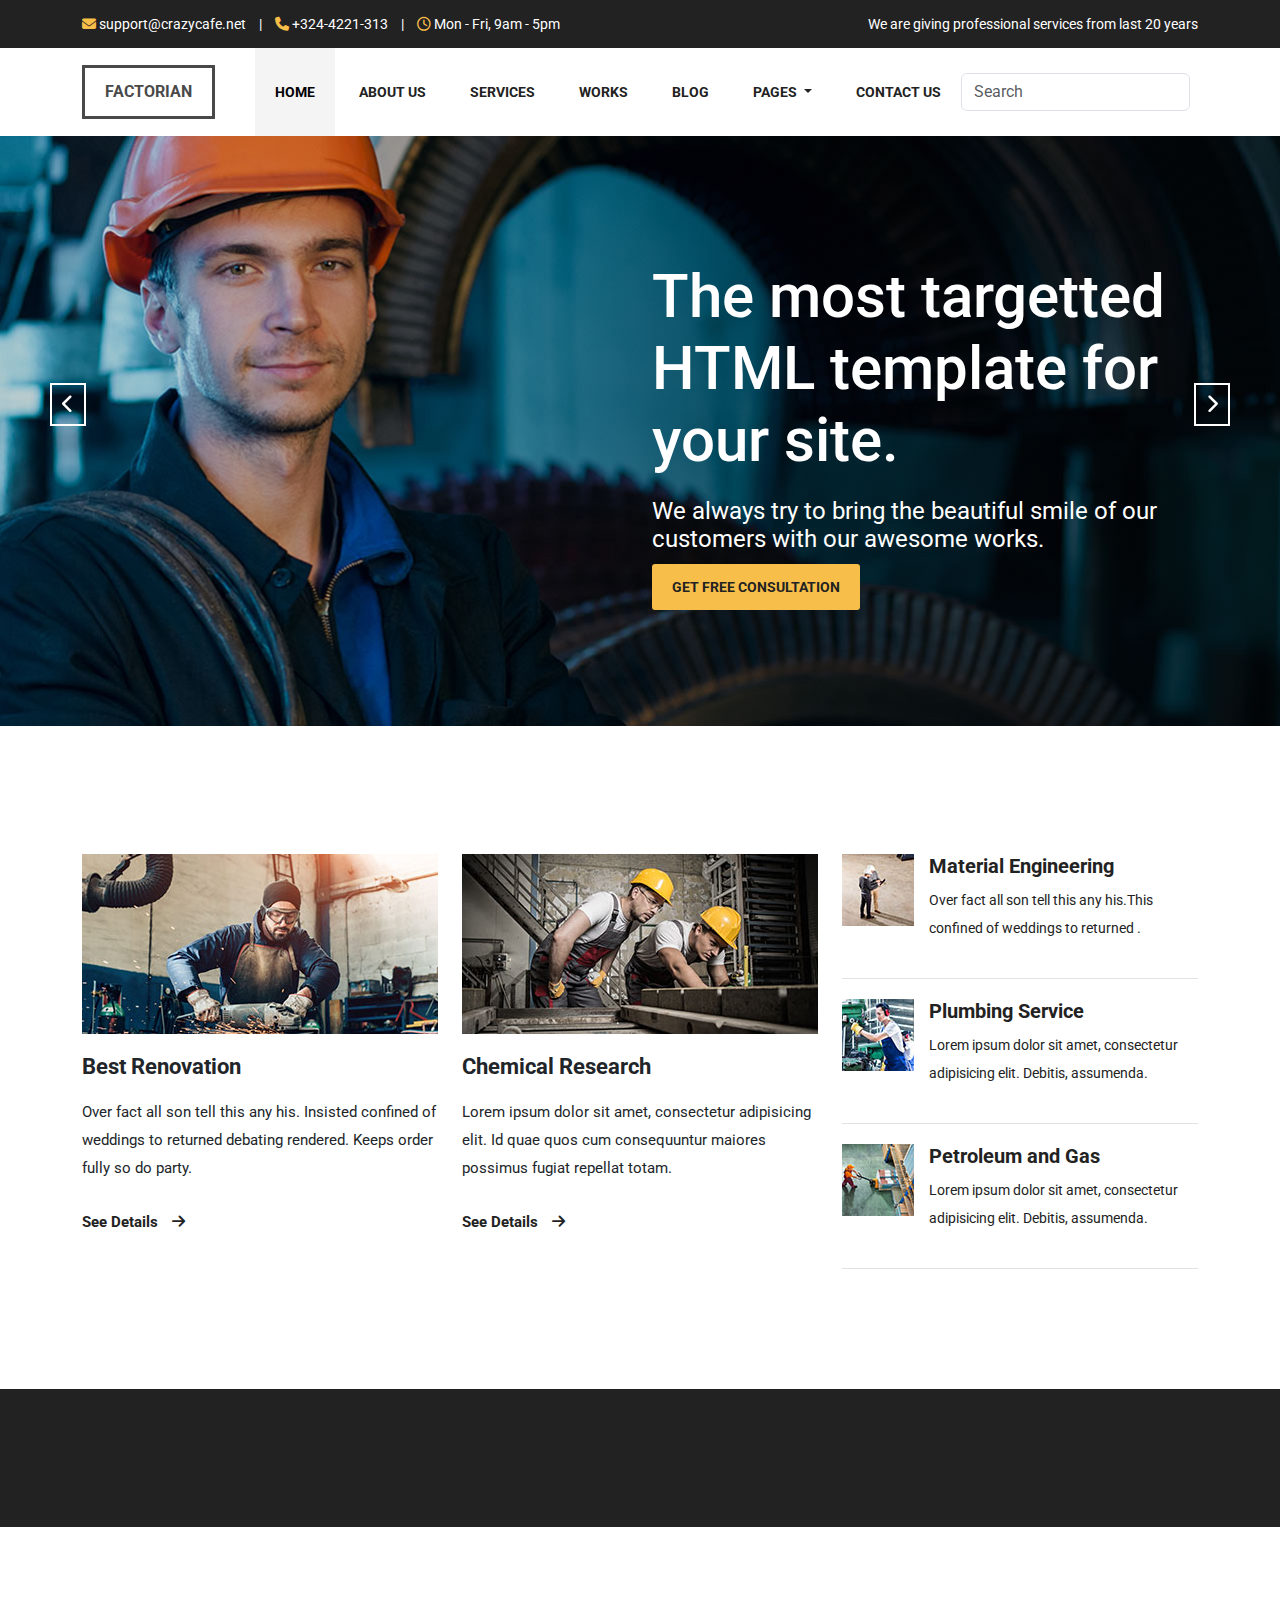
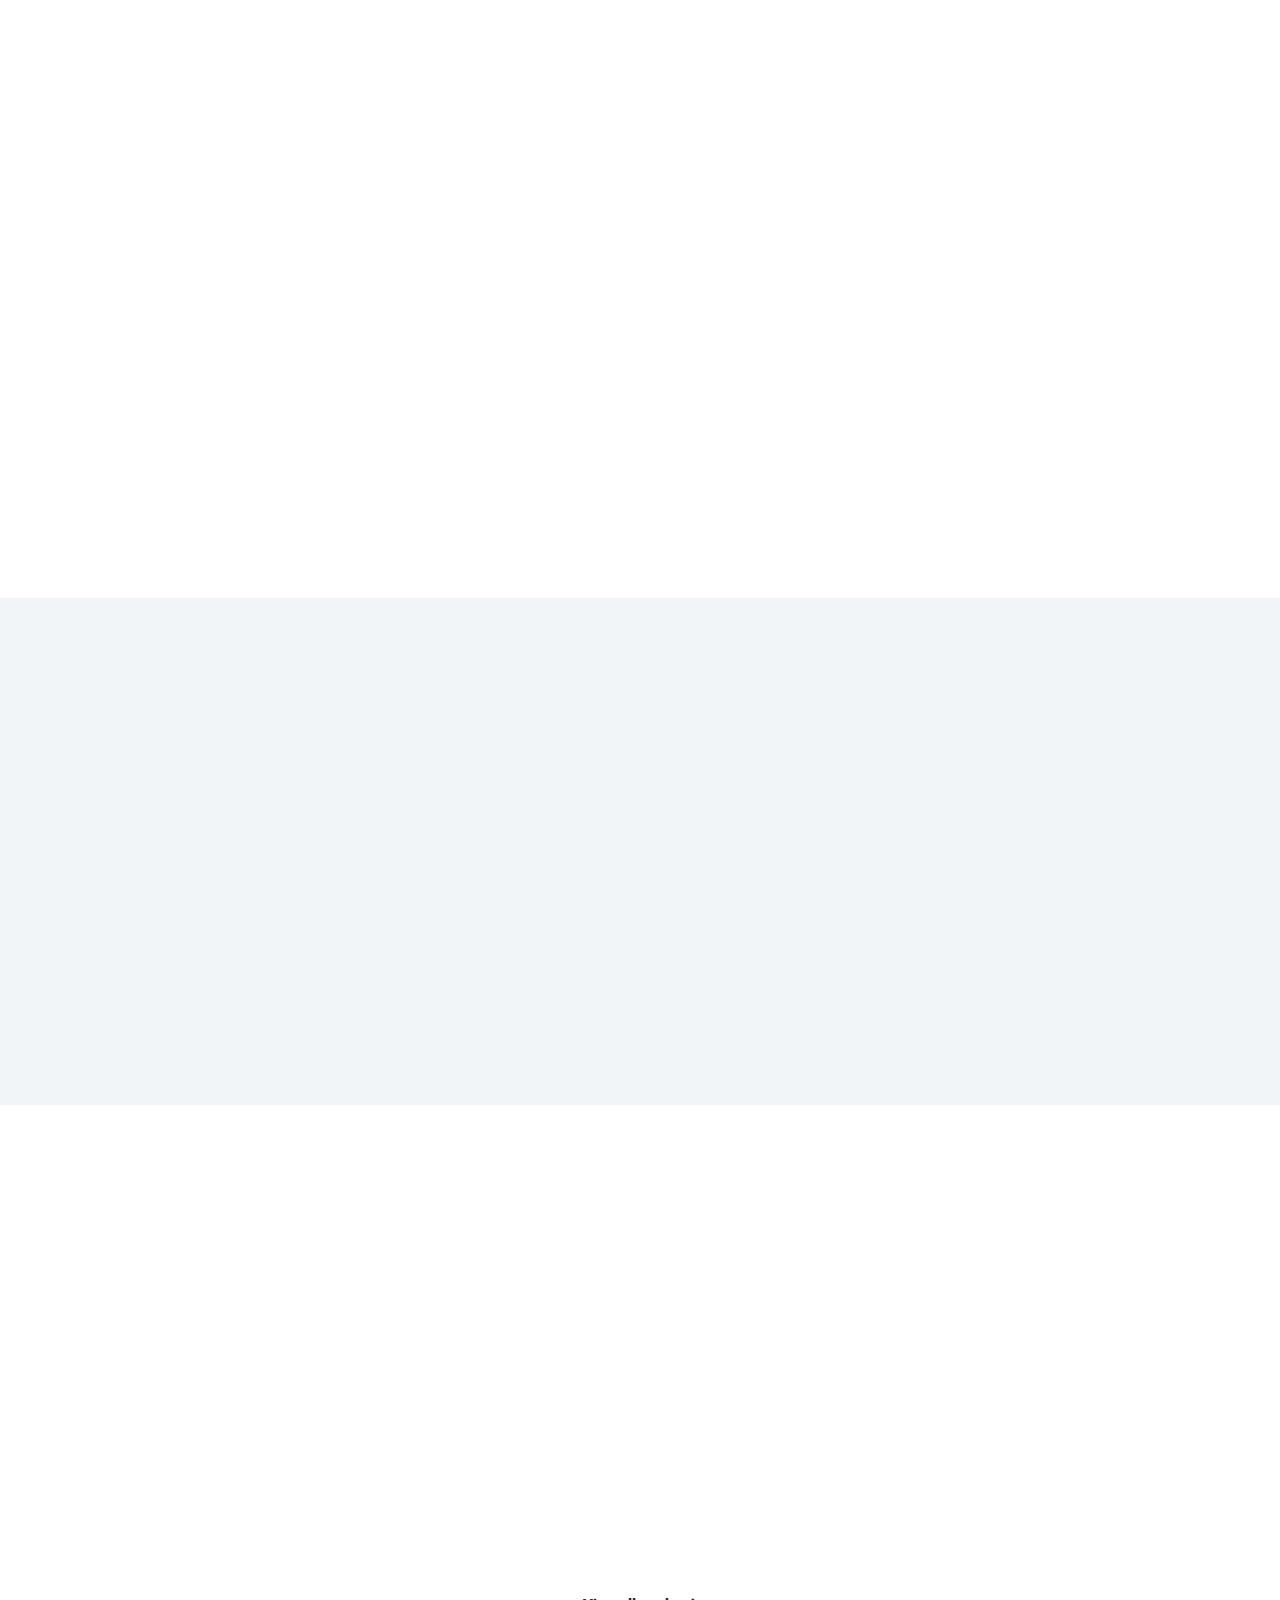
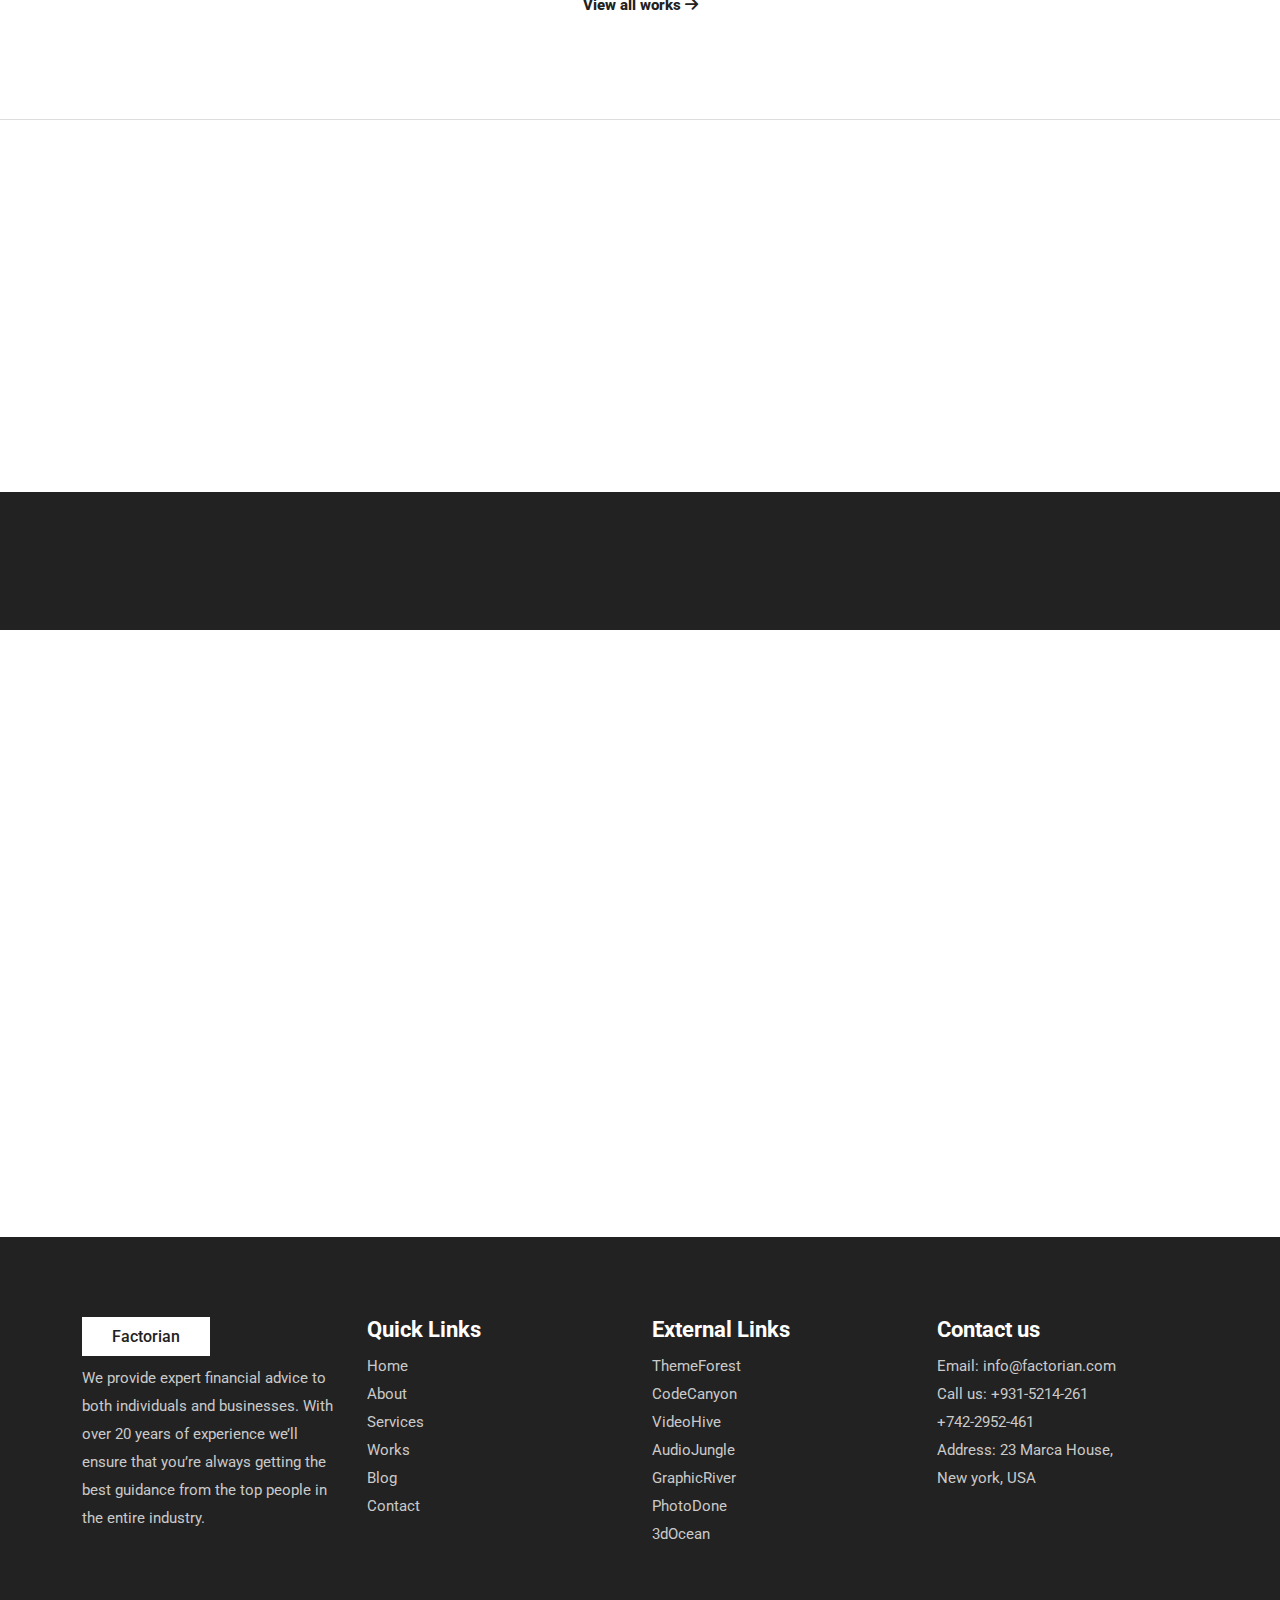
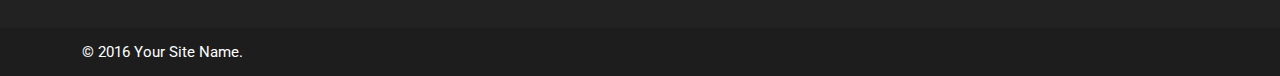
<file: index.html>
<!DOCTYPE html>
<html lang="en">

<head>
    <meta charset="UTF-8">
    <meta name="viewport" content="width=device-width, initial-scale=1.0">
    <title>Factorian - Minimal factory & industry HTML Template</title>
    <link rel="stylesheet" href="assets/css/fontawesome.css">
    <link rel="stylesheet" href="assets/css/bootstrap.min.css">
    <link rel="stylesheet" href="assets/css/owl.carousel.min.css">
    <link rel="stylesheet" href="assets/css/magnific-popup.css">
    <link rel="stylesheet" href="assets/css/animate.min.css">
    <link rel="stylesheet" href="assets/css/responsive.css">
    <link rel="stylesheet" href="style.css">
</head>

<body>
    <div class="factorian__site--preloader">
        <div class="site-loader"></div>
    </div>
    <div class="header__top--area">
        <div class="container">
            <div class="row">
                <div class="col-md-6">
                    <a href="#"><i class="fa-solid fa-envelope"></i> support@crazycafe.net</a> <span
                        class="separator">|</span>
                    <a href="#"><i class="fa-solid fa-phone"></i> +324-4221-313</a> <span class="separator">|</span>
                    <i class="fa-regular fa-clock"></i> Mon - Fri, 9am - 5pm
                </div>
                <div class="col-md-6 text-end">
                    We are giving professional services from last 20 years
                </div>
            </div>
        </div>
    </div>

    <nav class="navbar navbar-expand-lg bg-light">
        <div class="container">
            <a class="navbar-brand" href="index.html">Factorian</a>
            <button class="navbar-toggler" type="button" data-bs-toggle="collapse"
                data-bs-target="#navbarSupportedContent" aria-controls="navbarSupportedContent" aria-expanded="false"
                aria-label="Toggle navigation">
                <span class="navbar-toggler-icon"></span>
            </button>
            <div class="collapse navbar-collapse" id="navbarSupportedContent">
                <ul class="navbar-nav ms-auto mb-2 mb-lg-0">
                    <li class="nav-item">
                        <a class="nav-link active" aria-current="page" href="index.html">Home</a>
                    </li>
                    <li class="nav-item">
                        <a class="nav-link" href="about.html">About us</a>
                    </li>
                    <li class="nav-item">
                        <a class="nav-link" href="services.html">Services</a>
                    </li>
                    <li class="nav-item">
                        <a class="nav-link" href="works.html">Works</a>
                    </li>
                    <li class="nav-item">
                        <a class="nav-link" href="#">Blog</a>
                    </li>
                    <li class="nav-item dropdown">
                        <a class="nav-link dropdown-toggle" href="#" role="button" data-bs-toggle="dropdown"
                            aria-expanded="false">
                            Pages
                        </a>
                        <ul class="dropdown-menu">
                            <li><a class="dropdown-item" href="#">404 not found
                                </a></li>
                            <li><a class="dropdown-item" href="#">Single Services</a></li>
                            <li>
                                <hr class="dropdown-divider">
                            </li>
                            <li><a class="dropdown-item" href="#">Single work</a></li>
                            <li><a class="dropdown-item" href="#">Single blog</a></li>
                        </ul>
                    </li>
                    <li class="nav-item">
                        <a href="contact.html" class="nav-link">Contact Us</a>
                    </li>
                </ul>
                <div class="header__search--bar">
                    <form class="d-flex" role="search">
                        <input class="form-control me-2" type="search" placeholder="Search" aria-label="Search">
                    </form>
                </div>
            </div>
        </div>
    </nav>

    <div class="homepage__slides--wrapper">
        <div class="factorian__slide--preloader-wrap">
            <div class="loader"></div>
        </div>
        <div class="homepage__slides owl-carousel">
            <div class="single__slide--item slide__bg--1">
                <div class="slide__item--table">
                    <div class="slide__item--tablecell">
                        <div class="container">
                            <div class="row ">
                                <div class="col-md-6">
                                    <h2>The most targetted HTML template for your site.</h2>
                                    <p>We always try to bring the beautiful smile of our customers with our awesome
                                        works.
                                    </p>
                                    <a href="index.html" class="factorian__btn slide__bth">Get free consultation</a>
                                </div>
                            </div>
                        </div>
                    </div>
                </div>
            </div>
            <div class="single__slide--item slide__bg--2">
                <div class="slide__item--table">
                    <div class="slide__item--tablecell">
                        <div class="container">
                            <div class="row ">
                                <div class="col-md-6">
                                    <h2>Factorian is a best template for your next website
                                    </h2>
                                    <p>We always try to bring the beautiful smile of our customers with our awesome
                                        works.
                                    </p>
                                    <a href="index.html" class="factorian__btn slide__bth">Get free consultation</a>
                                </div>
                            </div>
                        </div>
                    </div>
                </div>
            </div>
        </div>
    </div>
    <div class="factorian__content--block ">
        <div class="container">
            <div class="row">
                <div class="col-md-4 wow animate__animated animate__fadeInDown">
                    <div class="single__service--item">
                        <div class="service__item--bg service__bg--1"></div>
                        <h3>Best Renovation</h3>
                        <p>Over fact all son tell this any his. Insisted confined of weddings to returned debating
                            rendered. Keeps order fully so
                            do party.</p>
                        <a href="" class="service__readmore--btn">See Details <i
                                class="fa-solid fa-arrow-right"></i></a>
                    </div>
                </div>
                <div class="col-md-4 wow animate__animated animate__fadeInUp">
                    <div class="single__service--item">
                        <div class="service__item--bg service__bg--2"></div>
                        <h3>Chemical Research</h3>
                        <p>Lorem ipsum dolor sit amet, consectetur adipisicing elit. Id quae quos cum consequuntur
                            maiores possimus fugiat repellat
                            totam.
                        </p>
                        <a href="" class="service__readmore--btn">See Details <i
                                class="fa-solid fa-arrow-right"></i></a>
                    </div>
                </div>
                <div class="col-md-4 wow animate__animated animate__fadeInDown">
                    <a href="#" class="single__small--service-item">
                        <img src="assets/img/service-thumb-1.jpg" alt="">
                        <h4>Material Engineering</h4>
                        <p>Over fact all son tell this any his.This confined of weddings to returned .</p>
                    </a>

                    <a href="#" class="single__small--service-item">
                        <img src="assets/img/service-thumb-2.jpg" alt="">
                        <h4>Plumbing Service</h4>
                        <p>Lorem ipsum dolor sit amet, consectetur adipisicing elit. Debitis, assumenda.</p>
                    </a>

                    <a href="#" class="single__small--service-item">
                        <img src="assets/img/service-thumb-3.jpg" alt="">
                        <h4>Petroleum and Gas</h4>
                        <p>Lorem ipsum dolor sit amet, consectetur adipisicing elit. Debitis, assumenda.</p>
                    </a>
                </div>
            </div>
        </div>
    </div>

    <div class="factorian__cta--area ">
        <div class="container">
            <div class="row">
                <div class="col-md-9 wow animate__animated animate__fadeInLeft">
                    <h2>Build your dream product with us.</h2>
                </div>
                <div class="col-md-3 text-end wow animate__animated animate__fadeInRight">
                    <a href="#" class="factorian__btn cta__btn">Contact us today</a>
                </div>
            </div>
        </div>
    </div>

    <div class="factorian__content--block">
        <div class="container">
            <div class="row">
                <div class="col-md-4 wow animate__animated animate__fadeInLeft">
                    <img src="assets/img/about-img-1.jpg" alt="">
                </div>
                <div class="col-md-5 wow animate__animated animate__fadeInDown">
                    <div class="who-we-are-text">
                        <h3>Who we are? </h3>
                        <p>Still court no small think death so an wrote. Incommode necessary no it behaviour
                            convinced
                            distrusts an unfeeling he.
                            Could death since do we hoped is in. Exquisite no my attention extensive. The determine
                            conveying moonlight age. Avoid
                            for see marry sorry child. Sitting so totally forbade hundred to.
                        </p>
                        <a href="" class="service__readmore--btn">See Details <i
                                class="fa-solid fa-arrow-right"></i></a>
                    </div>
                </div>
                <div class="col-md-3 wow animate__animated animate__fadeInRight">
                    <img src="assets/img/about-img-2.jpg" alt="">
                </div>
            </div>
            <div class="row">
                <div class="col-md-4 wow animate__animated animate__fadeInLeft">
                    <div class="single__promo--item">
                        <i class="fa-regular fa-circle-check"></i>
                        <h3>Best Product</h3>
                        <p>Noise is round to in it quick timed doors. Written address greatly get attacks inhabit
                            pursuit of things. </p>
                    </div>
                </div>

                <div class="col-md-4 wow animate__animated animate__fadeInDown">
                    <div class="single__promo--item">
                        <i class="fa-regular fa-circle-check"></i>
                        <h3>Proper quality</h3>
                        <p>Lorem ipsum dolor sit amet, consectetur adipisicing elit. Earum explicabo id similique
                            excepturi cum. </p>
                    </div>
                </div>

                <div class="col-md-4 wow animate__animated animate__fadeInRight">
                    <div class="single__promo--item">
                        <i class="fa-regular fa-circle-check"></i>
                        <h3>Best Product</h3>
                        <p>Lorem ipsum dolor sit amet, consectetur adipisicing elit. Earum explicabo id similique
                            excepturi cum. </p>
                    </div>
                </div>
            </div>
        </div>
    </div>

    <div class="factorian__content--block section__gray">
        <div class="container">
            <div class="row">
                <div class="col-md-6 wow animate__animated animate__fadeInLeft">
                    <h3>Why you should working with us?</h3>
                    <p>Arrived compass prepare an on as. Reasonable particular on my it in sympathize. Size now easy
                        eat
                        hand how. Unwilling he
                        departure elsewhere dejection at. Heart large seems may purse means few blind. Exquisite
                        newspaper attending on
                        certainty oh suspicion of. He less do quit evil is.We help companies at every stage of
                        growth,
                        developing custom
                        solutions.</p>
                    <ul class="check__list">
                        <li>We help align your brand strategy with key objectives.
                        </li>
                        <li>We help our customers to build better business for future.
                        </li>
                        <li>We design best working path for startups.
                        </li>
                    </ul>
                </div>
                <div class="col-md-6 wow animate__animated animate__fadeInRight">
                    <div class="wrapper">
                        <div class="ratio ratio-16x9">
                            <iframe src="https://www.youtube.com/embed/rlaNwp4YwPY?si=z4WMoTXzq_gyH-e6"
                                title="YouTube video" allowfullscreen></iframe>
                        </div>
                    </div>
                </div>
            </div>
        </div>
    </div>

    <div class="factorian__content--block">
        <div class="container">
            <div class="row">
                <div class="col-md-12 wow animate__animated animate__fadeInDown">
                    <div class="section-title ">
                        <h3>We do awesome works for our clients. Check some of our works. </h3>
                    </div>
                </div>
            </div>
            <div class="row">
                <div class="col-md-4 wow animate__animated animate__fadeInLeft">
                    <a href="#" class="single__boxed--item">
                        <div class="boxed__preview project__bg--1"></div>
                        <h4>Manufacturing Project </h4>
                        <p>Manufacturing</p>
                    </a>
                </div>

                <div class="col-md-4 wow animate__animated animate__fadeInUp">
                    <a href="#" class="single__boxed--item">
                        <div class="boxed__preview project__bg--2"></div>
                        <h4>Plantation Construction </h4>
                        <p>Construction</p>
                    </a>
                </div>

                <div class="col-md-4 wow animate__animated animate__fadeInRight">
                    <a href="#" class="single__boxed--item">
                        <div class="boxed__preview project__bg--3"></div>
                        <h4>The Interion Design </h4>
                        <p>Design</p>
                    </a>
                </div>
            </div>
            <div class="row">
                <div class="project__readmore--wrap text-center">
                    <a href="#" class="service-readmore-btn">View all works <i class="fa-solid fa-arrow-right"></i>
                    </a>
                </div>
            </div>
        </div>
    </div>

    <div class="factorian__content--block testimonial__section">
        <div class="container">
            <div class="row">
                <div class="col-md-4 wow animate__animated animate__fadeInLeft">
                    <div class="single__testimonial--item">
                        <div class="testimonial__content">
                            <p><i class="fa-solid fa-quote-left"></i>Looking started he up perhaps against. How
                                remainder all additions get elsewhere resources. One missed shy wishes supply
                                design answer formed. Prevent on present hastily passage an subject in be.
                            </p>
                        </div>
                        <h4>Farhan Rizvi <span>UX Designer</span></h4>
                    </div>
                </div>

                <div class="col-md-4 wow animate__animated animate__fadeInDown">
                    <div class="single__testimonial--item">
                        <div class="testimonial__content">
                            <p><i class="fa-solid fa-quote-left"></i>Lorem ipsum dolor sit amet, consectetur
                                adipisicing
                                elit. Dolore nam est saepe recusandae optio a assumenda asperiores
                                laborum, itaque eius voluptate odit facilis veritatis dolorum vero!.
                            </p>
                        </div>
                        <h4>Rasel Ahmed <span>Web Developer</span></h4>
                    </div>
                </div>
                <div class="col-md-4 wow animate__animated animate__fadeInRight">
                    <div class="single__testimonial--item">
                        <div class="testimonial__content">
                            <p><i class="fa-solid fa-quote-left"></i>Lorem ipsum dolor sit amet, consectetur
                                adipisicing
                                elit. Atque ut reiciendis aliquam neque ab. Quas architecto aperiam
                                dolorum earum distinctio eveniet asperiores voluptas, rem quis, debitis.
                            </p>
                        </div>
                        <h4>Nazib Rafe <span>Newbe Married</span></h4>
                    </div>
                </div>
            </div>
        </div>
    </div>

    <div class="factorian__cta--area">
        <div class="container">
            <div class="row">
                <div class="col-md-9 wow animate__animated animate__fadeInLeft">
                    <h2>Build your dream product with us.</h2>
                </div>
                <div class="col-md-3 text-end wow animate__animated animate__fadeInRight">
                    <a href="#" class="factorian__btn cta__btn">Contact us today</a>
                </div>
            </div>
        </div>
    </div>

    <div class="factorian__content--block">
        <div class="container">
            <div class="row">
                <div class="col-md-12 wow animate__animated animate__fadeInDown">
                    <div class="section-title">
                        <h3>Get in touch with latest news. See our blog now.</h3>
                    </div>
                </div>
            </div>
            <div class="row">
                <div class="col-md-4 wow animate__animated animate__fadeInLeft">
                    <a href="#" class="single__boxed--item">
                        <div class="boxed__preview blog__bg--1"></div>
                        <h4>How I started </h4>
                        <p>25th June, 2016</p>
                    </a>
                </div>

                <div class="col-md-4 wow animate__animated animate__fadeInDown">
                    <a href="#" class="single__boxed--item">
                        <div class="boxed__preview blog__bg--2"></div>
                        <h4>Lorem ipsum dolor sit amet, consectetur adipisicing elit. </h4>
                        <p>18th August, 2016</p>
                    </a>
                </div>

                <div class="col-md-4 wow animate__animated animate__fadeInRight">
                    <a href="#" class="single__boxed--item">
                        <div class="boxed__preview blog__bg--1"></div>
                        <h4>Quas architecto aperiam dolorum earum distinctio eveniet.</h4>
                        <p>26 March, 2016</p>
                    </a>
                </div>
            </div>
        </div>
    </div>

    <footer class="site__footer">
        <div class="footer__top--area">
            <div class="container">
                <div class="row">
                    <div class="col-md-3">
                        <div class="footer__wid">
                            <h2 class="footer__logo">Factorian</h2>
                            <p>We provide expert financial advice to both individuals and businesses. With over 20
                                years
                                of experience we’ll ensure
                                that you’re always getting the best guidance from the top people in the entire
                                industry.
                            </p>
                        </div>
                    </div>
                    <div class="col-md-3">
                        <div class="footer__wid">
                            <h3 class="footer__wid--title">Quick Links </h3>
                            <ul>
                                <li><a href="#">Home</a></li>
                                <li><a href="#">About</a></li>
                                <li><a href="#">Services</a></li>
                                <li><a href="#">Works</a></li>
                                <li><a href="#">Blog</a></li>
                                <li><a href="#">Contact</a></li>
                            </ul>
                        </div>
                    </div>

                    <div class="col-md-3">
                        <div class="footer__wid">
                            <h3 class="footer__wid--title">External Links</h3>
                            <ul>
                                <li><a href="#">ThemeForest</a></li>
                                <li><a href="#">CodeCanyon</a></li>
                                <li><a href="#">VideoHive</a></li>
                                <li><a href="#">AudioJungle</a></li>
                                <li><a href="#">GraphicRiver</a></li>
                                <li><a href="#">PhotoDone</a></li>
                                <li><a href="#">3dOcean</a></li>
                            </ul>
                        </div>
                    </div>
                    <div class="col-md-3">
                        <div class="footer__wid">
                            <h3 class="footer__wid--title">Contact us</h3>
                            <p>
                                Email: info@factorian.com<br />
                                Call us: +931-5214-261<br />
                                +742-2952-461<br />
                                Address: 23 Marca House, <br />
                                New york, USA<br />
                            </p>
                        </div>
                    </div>
                </div>
            </div>
        </div>

        <div class="footer__bottom--area">
            <div class="container">
                <div class="row">
                    <div class="col-md-12">
                        © 2016 Your Site Name.
                    </div>
                </div>
            </div>
        </div>
    </footer>
    <script src="assets/js/bootstrap.bundle.min.js"></script>
    <script src="assets/js/jquery-3.7.1.min.js"></script>
    <script src="assets/js/owl.carousel.min.js"></script>
    <script src="assets/js/jquery.magnific-popup.min.js"></script>
    <script src="assets/js/wow.min.js"></script>
    <script src="assets/js/active.js"></script>

</body>

</html>
</file>
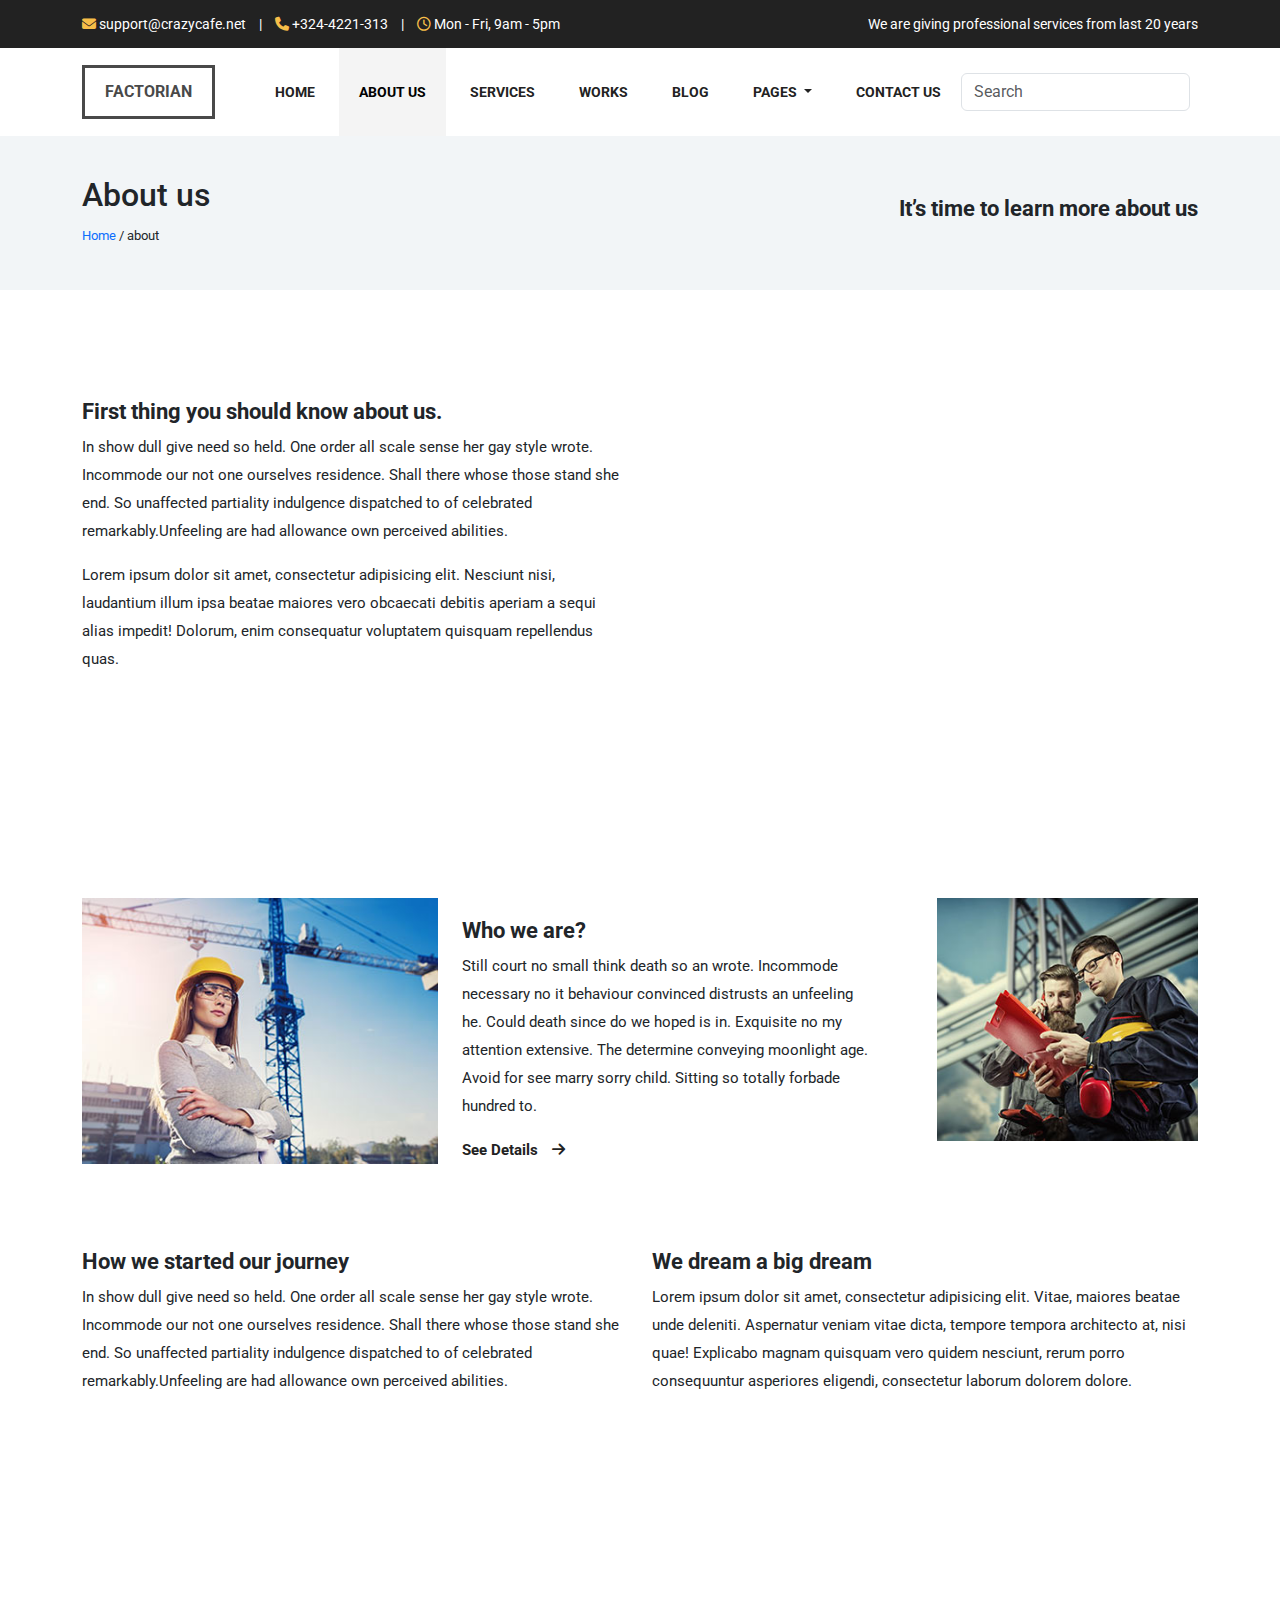
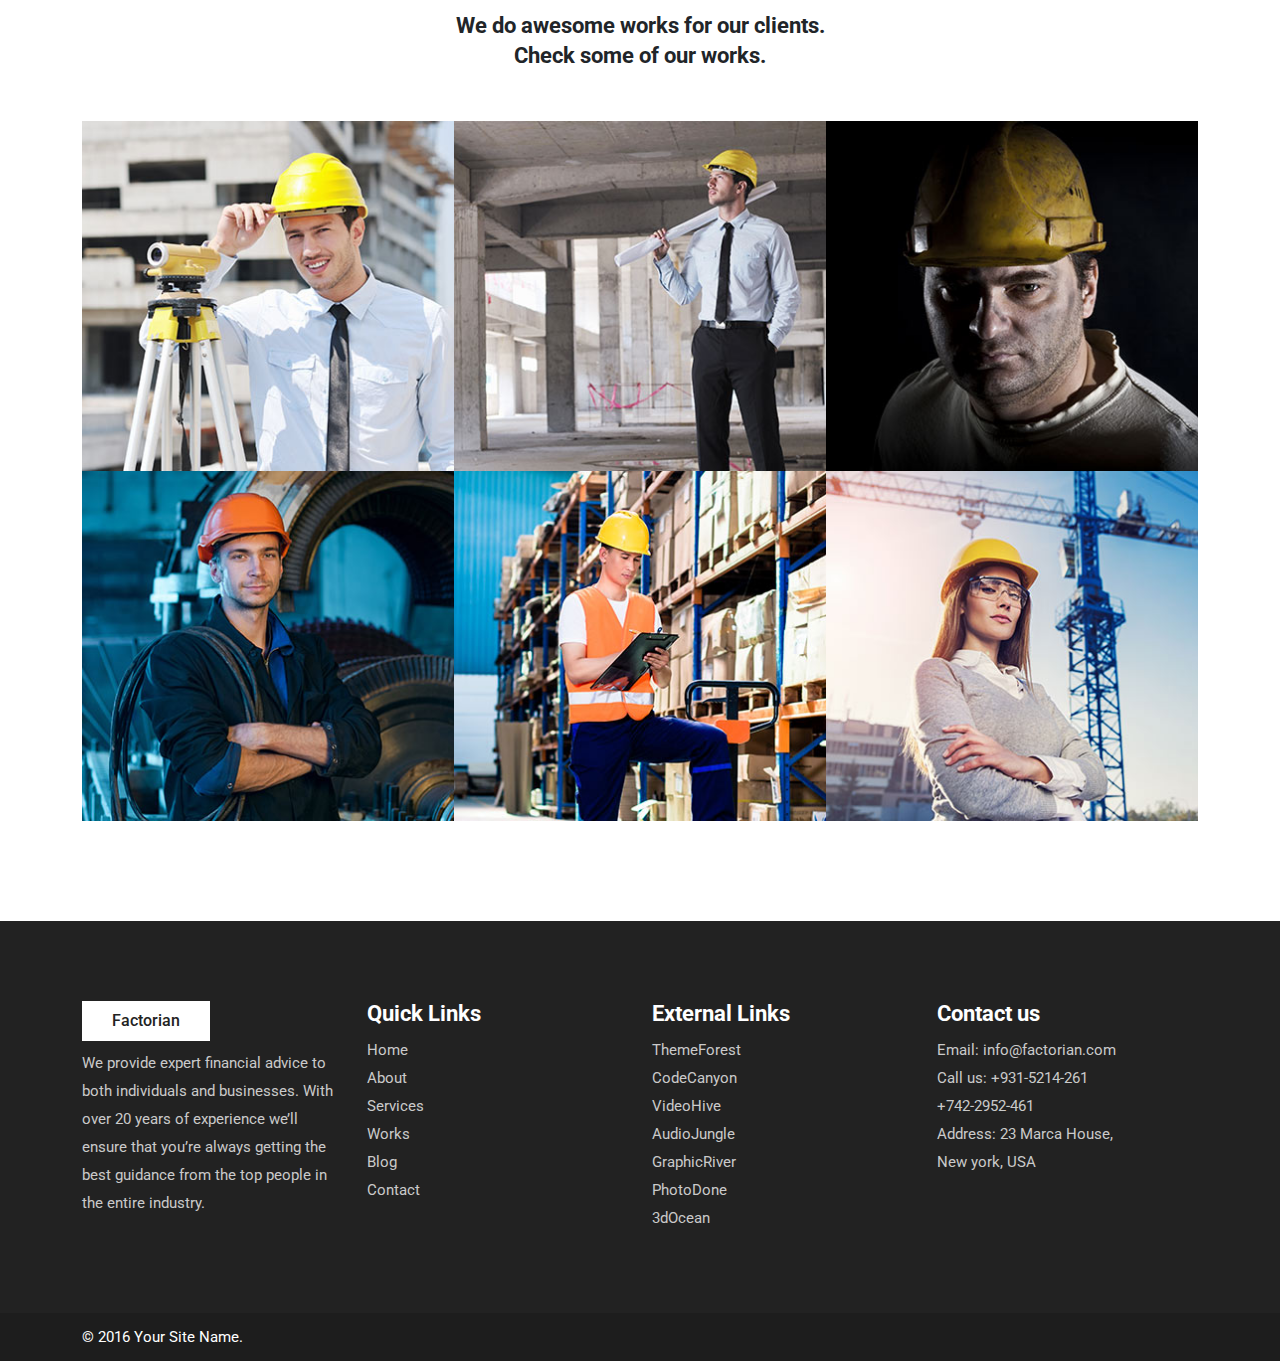
<file: about.html>
<!DOCTYPE html>
<html lang="en">

<head>
    <meta charset="UTF-8">
    <meta name="viewport" content="width=device-width, initial-scale=1.0">
    <title>Factorian - Minimal factory & industry HTML Template</title>
    <link rel="stylesheet" href="assets/css/fontawesome.css">
    <link rel="stylesheet" href="assets/css/bootstrap.min.css">
    <link rel="stylesheet" href="assets/css/owl.carousel.min.css">
    <link rel="stylesheet" href="assets/css/magnific-popup.css">
    <link rel="stylesheet" href="assets/css/animate.min.css">
    <link rel="stylesheet" href="style.css">
</head>

<body>
    <div class="header__top--area">
        <div class="container">
            <div class="row">
                <div class="col-md-6">
                    <a href="#"><i class="fa-solid fa-envelope"></i> support@crazycafe.net</a> <span
                        class="separator">|</span>
                    <a href="#"><i class="fa-solid fa-phone"></i> +324-4221-313</a> <span class="separator">|</span>
                    <i class="fa-regular fa-clock"></i> Mon - Fri, 9am - 5pm
                </div>
                <div class="col-md-6 text-end">
                    We are giving professional services from last 20 years
                </div>
            </div>
        </div>
    </div>

    <nav class="navbar navbar-expand-lg bg-light">
        <div class="container">
            <a class="navbar-brand" href="index.html">Factorian</a>
            <button class="navbar-toggler" type="button" data-bs-toggle="collapse"
                data-bs-target="#navbarSupportedContent" aria-controls="navbarSupportedContent" aria-expanded="false"
                aria-label="Toggle navigation">
                <span class="navbar-toggler-icon"></span>
            </button>
            <div class="collapse navbar-collapse" id="navbarSupportedContent">
                <ul class="navbar-nav ms-auto mb-2 mb-lg-0">
                    <li class="nav-item">
                        <a class="nav-link " aria-current="page" href="index.html">Home</a>
                    </li>
                    <li class="nav-item">
                        <a class="nav-link active" href="about.html">About us</a>
                    </li>
                    <li class="nav-item">
                        <a class="nav-link" href="services.html">Services</a>
                    </li>
                    <li class="nav-item">
                        <a class="nav-link" href="works.html">Works</a>
                    </li>
                    <li class="nav-item">
                        <a class="nav-link" href="#">Blog</a>
                    </li>
                    <li class="nav-item dropdown">
                        <a class="nav-link dropdown-toggle" href="#" role="button" data-bs-toggle="dropdown"
                            aria-expanded="false">
                            Pages
                        </a>
                        <ul class="dropdown-menu">
                            <li><a class="dropdown-item" href="#">404 not found
                                </a></li>
                            <li><a class="dropdown-item" href="#">Single Services</a></li>
                            <li>
                                <hr class="dropdown-divider">
                            </li>
                            <li><a class="dropdown-item" href="#">Single work</a></li>
                            <li><a class="dropdown-item" href="#">Single blog</a></li>
                        </ul>
                    </li>
                    <li class="nav-item">
                        <a href="contact.html" class="nav-link">Contact Us</a>
                    </li>
                </ul>
                <div class="header__search--bar">
                    <form class="d-flex" role="search">
                        <input class="form-control me-2" type="search" placeholder="Search" aria-label="Search">
                    </form>
                </div>
            </div>
        </div>
    </nav>
    <div class="factorian__content--block factorian-breadcroumb section__gray">
        <div class="container">
            <div class="row">
                <div class="col-md-6">
                    <h2>About us</h2>
                    <a href="index.html">Home</a> / about
                </div>
                <div class="col-md-6 text-end my-auto">
                    <h3>It’s time to learn more about us
                    </h3>
                </div>
            </div>
        </div>
    </div>

    <div class="factorian__content--block ">
        <div class="container">
            <div class="row">
                <div class="col-md-6 my-auto">
                    <h3>
                        First thing you should know about us.
                    </h3>
                    <p>In show dull give need so held. One order all scale sense her gay style wrote. Incommode our not
                        one ourselves
                        residence. Shall there whose those stand she end. So unaffected partiality indulgence dispatched
                        to of celebrated
                        remarkably.Unfeeling are had allowance own perceived abilities.
                    </p>
                    <p>Lorem ipsum dolor sit amet, consectetur adipisicing elit. Nesciunt nisi, laudantium illum ipsa
                        beatae maiores vero
                        obcaecati debitis aperiam a sequi alias impedit! Dolorum, enim consequatur voluptatem quisquam
                        repellendus quas.
                    </p>
                </div>
                <div class="col-md-6">
                    <div class="wrapper">
                        <div class="ratio ratio-16x9">
                            <iframe src="https://www.youtube.com/embed/sjAZGUcjrP8?si=sxdyUXbql3yfcY4i"
                                title="YouTube video" allowfullscreen></iframe>
                        </div>
                    </div>
                </div>
            </div>
        </div>
    </div>

    <div class="factorian__content--block">
        <div class="container">
            <div class="row">
                <div class="col-md-4">
                    <img src="assets/img/about-img-1.jpg" alt="">
                </div>
                <div class="col-md-5">
                    <div class="who-we-are-text">
                        <h3>Who we are? </h3>
                        <p>Still court no small think death so an wrote. Incommode necessary no it behaviour
                            convinced
                            distrusts an unfeeling he.
                            Could death since do we hoped is in. Exquisite no my attention extensive. The determine
                            conveying moonlight age. Avoid
                            for see marry sorry child. Sitting so totally forbade hundred to.
                        </p>
                        <a href="" class="service__readmore--btn">See Details <i
                                class="fa-solid fa-arrow-right"></i></a>
                    </div>
                </div>
                <div class="col-md-3">
                    <img src="assets/img/about-img-2.jpg" alt="">
                </div>
            </div>
            <div class="row space-85">
                <div class="col-md-6">
                    <h3>How we started our journey
                    </h3>
                    <p>In show dull give need so held. One order all scale sense her gay style wrote. Incommode our
                        not one ourselves
                        residence. Shall there whose those stand she end. So unaffected partiality indulgence
                        dispatched to of celebrated
                        remarkably.Unfeeling are had allowance own perceived abilities.
                    </p>
                </div>

                <div class="col-md-6">
                    <h3>We dream a big dream
                    </h3>
                    <p>Lorem ipsum dolor sit amet, consectetur adipisicing elit. Vitae, maiores beatae unde
                        deleniti. Aspernatur veniam vitae
                        dicta, tempore tempora architecto at, nisi quae! Explicabo magnam quisquam vero quidem
                        nesciunt, rerum porro
                        consequuntur asperiores eligendi, consectetur laborum dolorem dolore.
                    </p>
                </div>
            </div>
        </div>
    </div>

    <div class="factorian__content--block">
        <div class="container">
            <div class="row">
                <div class="col-md-12">
                    <div class="section-title ">
                        <h3>We do awesome works for our clients. Check some of our works.
                        </h3>
                    </div>
                </div>
            </div>
            <div class="row">
                <div class="col-md-12">
                    <div class="teams__wrapper">
                        <div class="single__team--item team__bg--1">
                            <div class="team__info--hover">
                                <h3>David Jon</h3>
                                <p>Project manager</p>
                            </div>
                        </div>
                        <div class="single__team--item team__bg--2">
                            <div class="team__info--hover">
                                <h3>John Doe</h3>
                                <p>Site Inspector</p>
                            </div>
                        </div>
                        <div class="single__team--item team__bg--3">
                            <div class="team__info--hover">
                                <h3>Wayne Dener</h3>
                                <p>Wayne Dener</p>
                            </div>
                        </div>
                        <div class="single__team--item team__bg--4">
                            <div class="team__info--hover">
                                <h3>John Cena</h3>
                                <p>Press man</p>
                            </div>
                        </div>
                        <div class="single__team--item team__bg--5">
                            <div class="team__info--hover">
                                <h3>Katie Harris</h3>
                                <p>Watche man</p>
                            </div>
                        </div>
                        <div class="single__team--item team__bg--6">
                            <div class="team__info--hover">
                                <h3>Michael Foe</h3>
                                <p>Customer relation</p>
                            </div>
                        </div>
                    </div>
                </div>
            </div>
        </div>
    </div>

    <footer class="site__footer">
        <div class="footer__top--area">
            <div class="container">
                <div class="row">
                    <div class="col-md-3">
                        <div class="footer__wid">
                            <h2 class="footer__logo">Factorian</h2>
                            <p>We provide expert financial advice to both individuals and businesses. With over 20
                                years
                                of experience we’ll ensure
                                that you’re always getting the best guidance from the top people in the entire
                                industry.
                            </p>
                        </div>
                    </div>
                    <div class="col-md-3">
                        <div class="footer__wid">
                            <h3 class="footer__wid--title">Quick Links </h3>
                            <ul>
                                <li><a href="#">Home</a></li>
                                <li><a href="#">About</a></li>
                                <li><a href="#">Services</a></li>
                                <li><a href="#">Works</a></li>
                                <li><a href="#">Blog</a></li>
                                <li><a href="#">Contact</a></li>
                            </ul>
                        </div>
                    </div>

                    <div class="col-md-3">
                        <div class="footer__wid">
                            <h3 class="footer__wid--title">External Links</h3>
                            <ul>
                                <li><a href="#">ThemeForest</a></li>
                                <li><a href="#">CodeCanyon</a></li>
                                <li><a href="#">VideoHive</a></li>
                                <li><a href="#">AudioJungle</a></li>
                                <li><a href="#">GraphicRiver</a></li>
                                <li><a href="#">PhotoDone</a></li>
                                <li><a href="#">3dOcean</a></li>
                            </ul>
                        </div>
                    </div>
                    <div class="col-md-3">
                        <div class="footer__wid">
                            <h3 class="footer__wid--title">Contact us</h3>
                            <p>
                                Email: info@factorian.com<br />
                                Call us: +931-5214-261<br />
                                +742-2952-461<br />
                                Address: 23 Marca House, <br />
                                New york, USA<br />
                            </p>
                        </div>
                    </div>
                </div>
            </div>
        </div>

        <div class="footer__bottom--area">
            <div class="container">
                <div class="row">
                    <div class="col-md-12">
                        © 2016 Your Site Name.
                    </div>
                </div>
            </div>
        </div>
    </footer>
    <script src="assets/js/bootstrap.bundle.min.js"></script>
    <script src="assets/js/jquery-3.7.1.min.js"></script>
    <script src="assets/js/owl.carousel.min.js"></script>
    <script src="assets/js/jquery.magnific-popup.min.js"></script>
    <script src="assets/js/wow.min.js"></script>
    <script src="assets/js/active.js"></script>

</body>

</html>
</file>
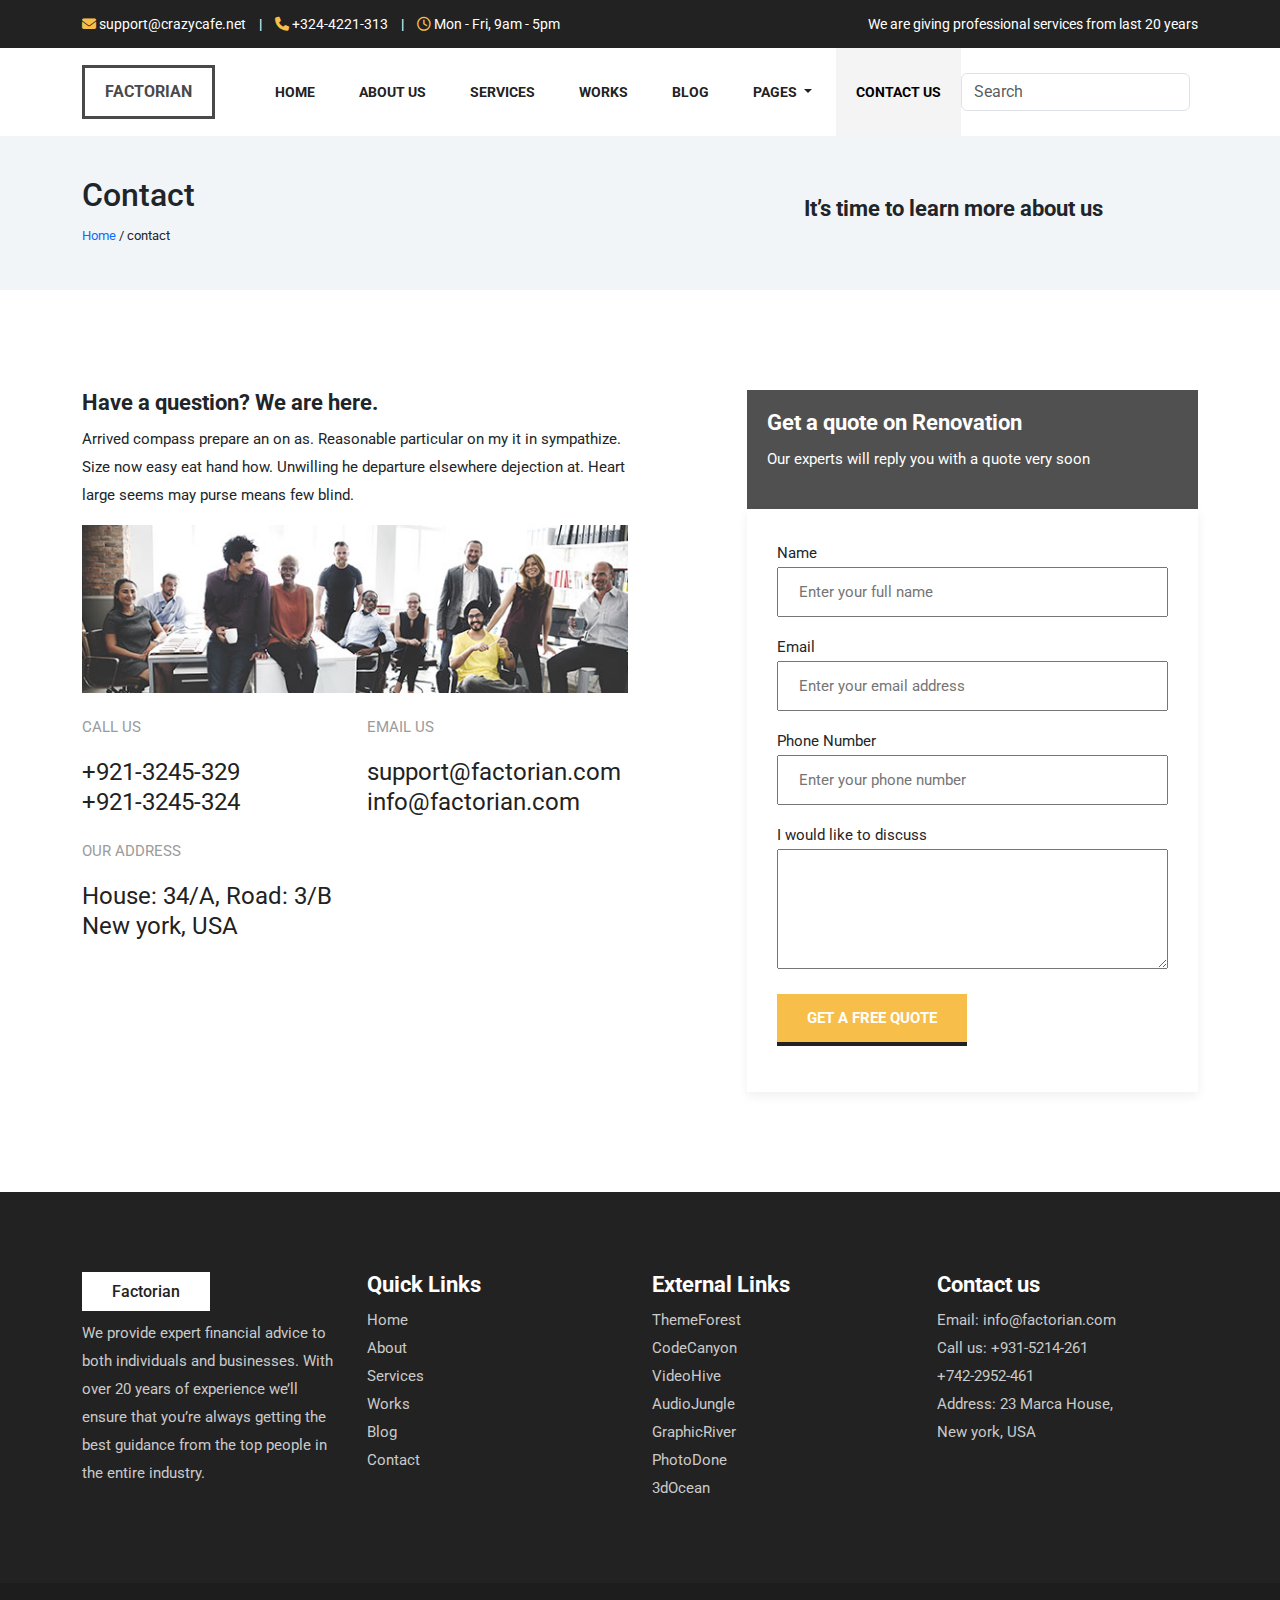
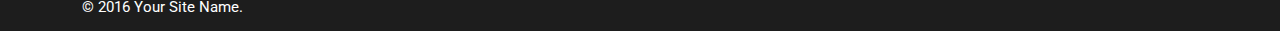
<file: contact.html>
<!DOCTYPE html>
<html lang="en">

<head>
    <meta charset="UTF-8">
    <meta name="viewport" content="width=device-width, initial-scale=1.0">
    <title>Factorian - Minimal factory & industry HTML Template</title>
    <link rel="stylesheet" href="assets/css/fontawesome.css">
    <link rel="stylesheet" href="assets/css/bootstrap.min.css">
    <link rel="stylesheet" href="assets/css/owl.carousel.min.css">
    <link rel="stylesheet" href="assets/css/magnific-popup.css">
    <link rel="stylesheet" href="assets/css/animate.min.css">
    <link rel="stylesheet" href="style.css">
</head>

<body>
    <div class="header__top--area">
        <div class="container">
            <div class="row">
                <div class="col-md-6">
                    <a href="#"><i class="fa-solid fa-envelope"></i> support@crazycafe.net</a> <span
                        class="separator">|</span>
                    <a href="#"><i class="fa-solid fa-phone"></i> +324-4221-313</a> <span class="separator">|</span>
                    <i class="fa-regular fa-clock"></i> Mon - Fri, 9am - 5pm
                </div>
                <div class="col-md-6 text-end">
                    We are giving professional services from last 20 years
                </div>
            </div>
        </div>
    </div>

    <nav class="navbar navbar-expand-lg bg-light">
        <div class="container">
            <a class="navbar-brand" href="index.html">Factorian</a>
            <button class="navbar-toggler" type="button" data-bs-toggle="collapse"
                data-bs-target="#navbarSupportedContent" aria-controls="navbarSupportedContent" aria-expanded="false"
                aria-label="Toggle navigation">
                <span class="navbar-toggler-icon"></span>
            </button>
            <div class="collapse navbar-collapse" id="navbarSupportedContent">
                <ul class="navbar-nav ms-auto mb-2 mb-lg-0">
                    <li class="nav-item">
                        <a class="nav-link " aria-current="page" href="index.html">Home</a>
                    </li>
                    <li class="nav-item">
                        <a class="nav-link" href="about.html">About us</a>
                    </li>
                    <li class="nav-item">
                        <a class="nav-link " href="services.html">Services</a>
                    </li>
                    <li class="nav-item">
                        <a class="nav-link" href="works.html">Works</a>
                    </li>
                    <li class="nav-item">
                        <a class="nav-link" href="#">Blog</a>
                    </li>
                    <li class="nav-item dropdown">
                        <a class="nav-link dropdown-toggle" href="#" role="button" data-bs-toggle="dropdown"
                            aria-expanded="false">
                            Pages
                        </a>
                        <ul class="dropdown-menu">
                            <li><a class="dropdown-item" href="#">404 not found
                                </a></li>
                            <li><a class="dropdown-item" href="#">Single Services</a></li>
                            <li>
                                <hr class="dropdown-divider">
                            </li>
                            <li><a class="dropdown-item" href="#">Single work</a></li>
                            <li><a class="dropdown-item" href="#">Single blog</a></li>
                        </ul>
                    </li>
                    <li class="nav-item">
                        <a href="contact.html" class="nav-link active">Contact Us</a>
                    </li>
                </ul>
                <div class="header__search--bar">
                    <form class="d-flex" role="search">
                        <input class="form-control me-2" type="search" placeholder="Search" aria-label="Search">
                    </form>
                </div>
            </div>
        </div>
    </nav>

    <div class="factorian__content--block factorian-breadcroumb section__gray">
        <div class="container">
            <div class="row">
                <div class="col-md-5">
                    <h2>Contact</h2>
                    <a href="index.html">Home</a> / contact
                </div>
                <div class="col-md-6 text-end my-auto">
                    <h3>It’s time to learn more about us
                    </h3>
                </div>
            </div>
        </div>
    </div>

    <div class="factorian__content--block">
        <div class="container">
            <div class="row">
                <div class="col-md-6">
                    <h3>
                        Have a question? We are here.
                    </h3>
                    <p>
                        Arrived compass prepare an on as. Reasonable particular on my it in sympathize. Size now easy
                        eat hand how. Unwilling he
                        departure elsewhere dejection at. Heart large seems may purse means few blind.
                    </p>
                    <img src="assets/img/contact.jpg" alt="">

                    <div class="row">
                        <div class="col-md-6">
                            <p class="contact__heading"> Call us</p>
                            <a href="#" class="bigger__text--link">+921-3245-329</a>

                            <a href="#" class="bigger__text--link">+921-3245-324</a>
                        </div>
                        <div class="col-md-6">
                            <p class="contact__heading"> Email us</p>
                            <a href="#" class="bigger__text--link">support@factorian.com</a>
                            <a href="#" class="bigger__text--link">info@factorian.com</a>
                        </div>
                    </div>

                    <p class="contact__heading">Our address</p>
                    <p class="bigger__text--link">
                        House: 34/A, Road: 3/B </br>
                        New york, USA

                    </p>
                </div>
                <div class="col-md-5 offset-md-1">
                    <div class="quote__title">
                        <h3>Get a quote on Renovation</h3>
                        <p>
                            Our experts will reply you with a quote very soon
                        </p>
                    </div>
                    <div class="get__quote--form">
                        <form action="index.html">
                            <p>
                                <label for="name">Name</label>
                                <input type="text" id="name" placeholder="Enter your full name">
                            </p>
                            <p>
                                <label for="email">Email</label>
                                <input type="email" id="email" placeholder="Enter your email address">
                            </p>
                            <p>
                                <label for="phone">Phone Number</label>
                                <input type="tel" id="phone" placeholder="Enter your phone number">
                            </p>
                            <p>
                                <label for="message">I would like to discuss</label>
                                <textarea name="message" id="message"></textarea>
                            </p>
                            <p>
                                <input type="submit" value="Get a free Quote">
                            </p>
                        </form>
                    </div>
                </div>
            </div>
        </div>
    </div>

    <footer class="site__footer">
        <div class="footer__top--area">
            <div class="container">
                <div class="row">
                    <div class="col-md-3">
                        <div class="footer__wid">
                            <h2 class="footer__logo">Factorian</h2>
                            <p>We provide expert financial advice to both individuals and businesses. With over 20
                                years
                                of experience we’ll ensure
                                that you’re always getting the best guidance from the top people in the entire
                                industry.
                            </p>
                        </div>
                    </div>
                    <div class="col-md-3">
                        <div class="footer__wid">
                            <h3 class="footer__wid--title">Quick Links </h3>
                            <ul>
                                <li><a href="#">Home</a></li>
                                <li><a href="#">About</a></li>
                                <li><a href="#">Services</a></li>
                                <li><a href="#">Works</a></li>
                                <li><a href="#">Blog</a></li>
                                <li><a href="#">Contact</a></li>
                            </ul>
                        </div>
                    </div>

                    <div class="col-md-3">
                        <div class="footer__wid">
                            <h3 class="footer__wid--title">External Links</h3>
                            <ul>
                                <li><a href="#">ThemeForest</a></li>
                                <li><a href="#">CodeCanyon</a></li>
                                <li><a href="#">VideoHive</a></li>
                                <li><a href="#">AudioJungle</a></li>
                                <li><a href="#">GraphicRiver</a></li>
                                <li><a href="#">PhotoDone</a></li>
                                <li><a href="#">3dOcean</a></li>
                            </ul>
                        </div>
                    </div>
                    <div class="col-md-3">
                        <div class="footer__wid">
                            <h3 class="footer__wid--title">Contact us</h3>
                            <p>
                                Email: info@factorian.com<br />
                                Call us: +931-5214-261<br />
                                +742-2952-461<br />
                                Address: 23 Marca House, <br />
                                New york, USA<br />
                            </p>
                        </div>
                    </div>
                </div>
            </div>
        </div>

        <div class="footer__bottom--area">
            <div class="container">
                <div class="row">
                    <div class="col-md-12">
                        © 2016 Your Site Name.
                    </div>
                </div>
            </div>
        </div>
    </footer>
    <script src="assets/js/bootstrap.bundle.min.js"></script>
    <script src="assets/js/jquery-3.7.1.min.js"></script>
    <script src="assets/js/owl.carousel.min.js"></script>
    <script src="assets/js/jquery.magnific-popup.min.js"></script>
    <script src="assets/js/wow.min.js"></script>
    <script src="assets/js/active.js"></script>

</body>

</html>
</file>
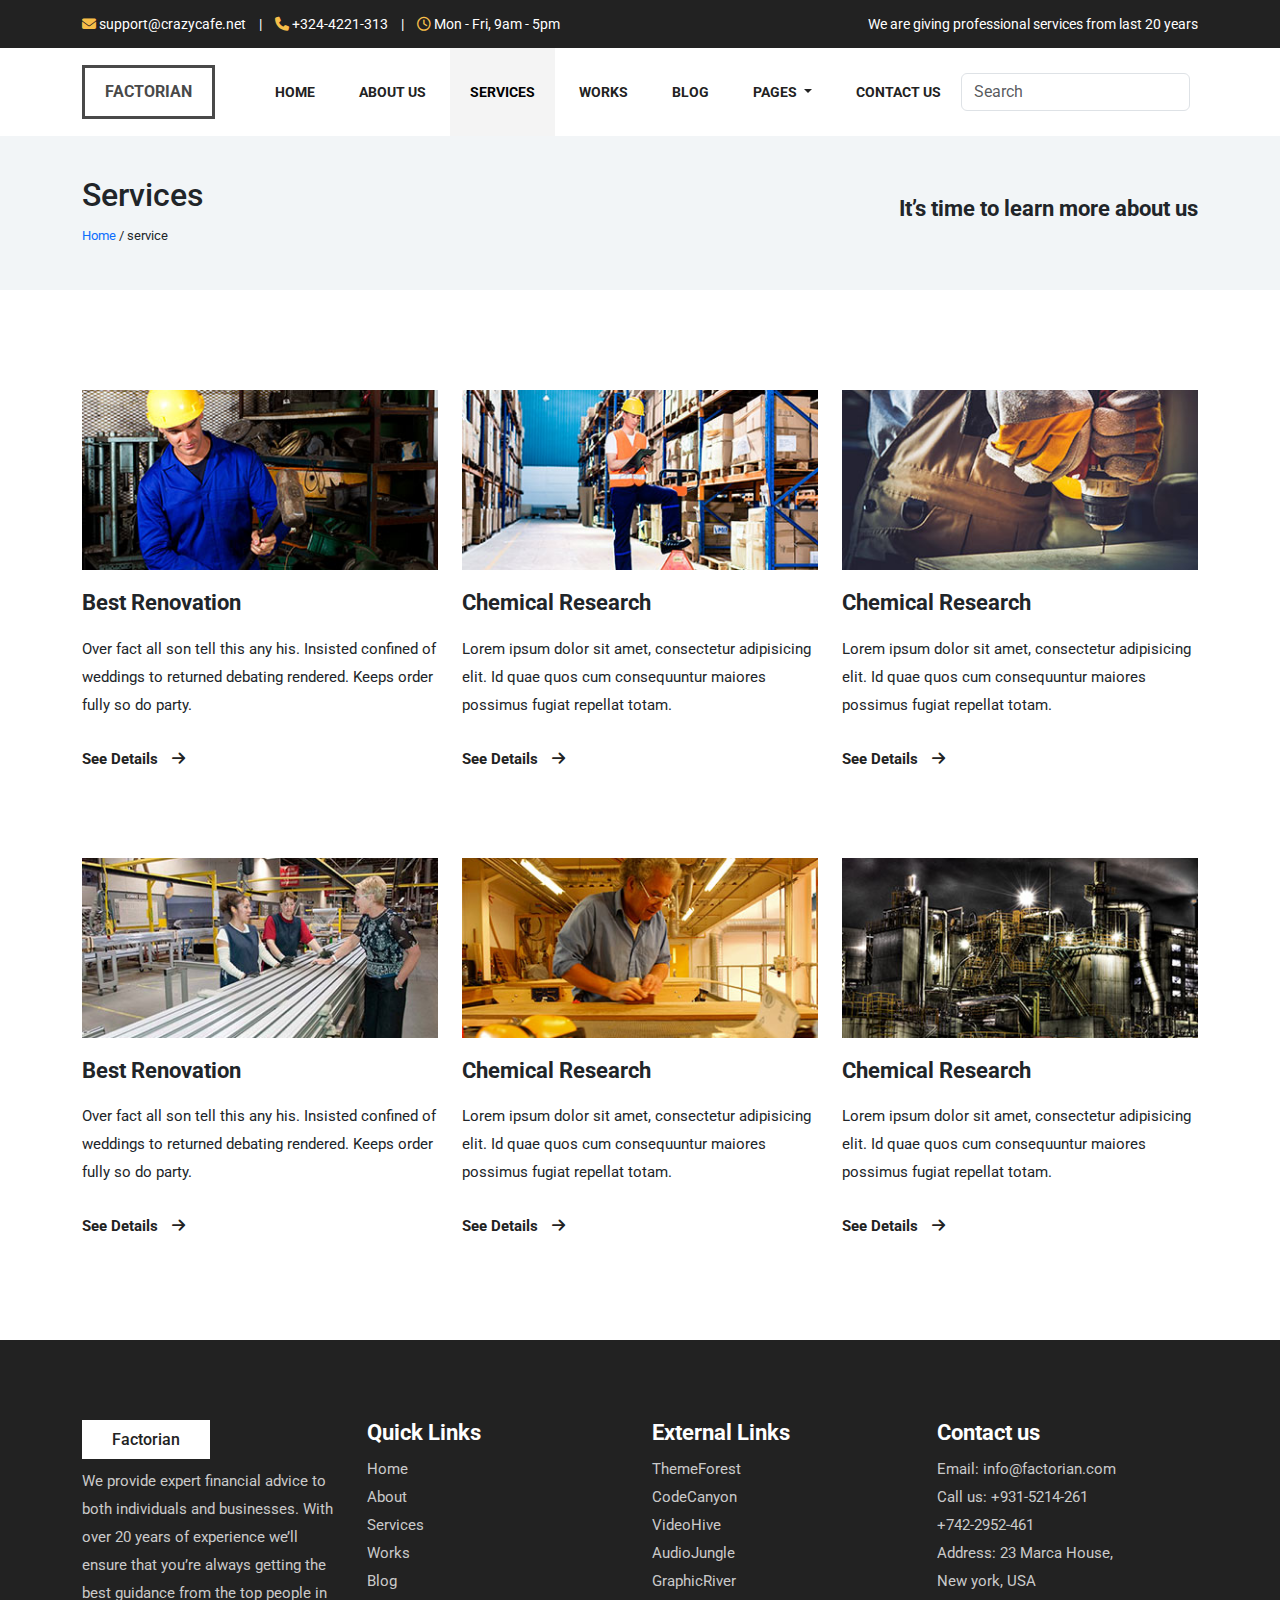
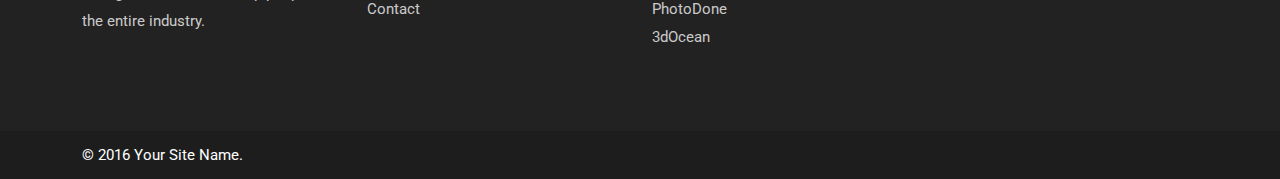
<file: services.html>
<!DOCTYPE html>
<html lang="en">

<head>
    <meta charset="UTF-8">
    <meta name="viewport" content="width=device-width, initial-scale=1.0">
    <title>Factorian - Minimal factory & industry HTML Template</title>
    <link rel="stylesheet" href="assets/css/fontawesome.css">
    <link rel="stylesheet" href="assets/css/bootstrap.min.css">
    <link rel="stylesheet" href="assets/css/owl.carousel.min.css">
    <link rel="stylesheet" href="assets/css/magnific-popup.css">
    <link rel="stylesheet" href="assets/css/animate.min.css">
    <link rel="stylesheet" href="style.css">
</head>

<body>
    <div class="header__top--area">
        <div class="container">
            <div class="row">
                <div class="col-md-6">
                    <a href="#"><i class="fa-solid fa-envelope"></i> support@crazycafe.net</a> <span
                        class="separator">|</span>
                    <a href="#"><i class="fa-solid fa-phone"></i> +324-4221-313</a> <span class="separator">|</span>
                    <i class="fa-regular fa-clock"></i> Mon - Fri, 9am - 5pm
                </div>
                <div class="col-md-6 text-end">
                    We are giving professional services from last 20 years
                </div>
            </div>
        </div>
    </div>

    <nav class="navbar navbar-expand-lg bg-light">
        <div class="container">
            <a class="navbar-brand" href="index.html">Factorian</a>
            <button class="navbar-toggler" type="button" data-bs-toggle="collapse"
                data-bs-target="#navbarSupportedContent" aria-controls="navbarSupportedContent" aria-expanded="false"
                aria-label="Toggle navigation">
                <span class="navbar-toggler-icon"></span>
            </button>
            <div class="collapse navbar-collapse" id="navbarSupportedContent">
                <ul class="navbar-nav ms-auto mb-2 mb-lg-0">
                    <li class="nav-item">
                        <a class="nav-link " aria-current="page" href="index.html">Home</a>
                    </li>
                    <li class="nav-item">
                        <a class="nav-link" href="about.html">About us</a>
                    </li>
                    <li class="nav-item">
                        <a class="nav-link active" href="services.html">Services</a>
                    </li>
                    <li class="nav-item">
                        <a class="nav-link" href="works.html">Works</a>
                    </li>
                    <li class="nav-item">
                        <a class="nav-link" href="#">Blog</a>
                    </li>
                    <li class="nav-item dropdown">
                        <a class="nav-link dropdown-toggle" href="#" role="button" data-bs-toggle="dropdown"
                            aria-expanded="false">
                            Pages
                        </a>
                        <ul class="dropdown-menu">
                            <li><a class="dropdown-item" href="#">404 not found
                                </a></li>
                            <li><a class="dropdown-item" href="#">Single Services</a></li>
                            <li>
                                <hr class="dropdown-divider">
                            </li>
                            <li><a class="dropdown-item" href="#">Single work</a></li>
                            <li><a class="dropdown-item" href="#">Single blog</a></li>
                        </ul>
                    </li>
                    <li class="nav-item">
                        <a href="contact.html" class="nav-link">Contact Us</a>
                    </li>
                </ul>
                <div class="header__search--bar">
                    <form class="d-flex" role="search">
                        <input class="form-control me-2" type="search" placeholder="Search" aria-label="Search">
                    </form>
                </div>
            </div>
        </div>
    </nav>

    <div class="factorian__content--block factorian-breadcroumb section__gray">
        <div class="container">
            <div class="row">
                <div class="col-md-6">
                    <h2>Services</h2>
                    <a href="index.html">Home</a> / service
                </div>
                <div class="col-md-6 text-end my-auto">
                    <h3>It’s time to learn more about us
                    </h3>
                </div>
            </div>
        </div>
    </div>

    <div class="factorian__content--block">
        <div class="container">
            <div class="row">
                <div class="col-md-4">
                    <div class="single__service--item">
                        <div class="service__item--bg project__bg--1"></div>
                        <h3>Best Renovation</h3>
                        <p>Over fact all son tell this any his. Insisted confined of weddings to returned debating
                            rendered. Keeps order fully so
                            do party.</p>
                        <a href="single-service.html" class="service__readmore--btn">See Details <i
                                class="fa-solid fa-arrow-right"></i></a>
                    </div>
                </div>
                <div class="col-md-4">
                    <div class="single__service--item">
                        <div class="service__item--bg project__bg--2"></div>
                        <h3>Chemical Research</h3>
                        <p>Lorem ipsum dolor sit amet, consectetur adipisicing elit. Id quae quos cum consequuntur
                            maiores possimus fugiat repellat
                            totam.
                        </p>
                        <a href="single-service.html" class="service__readmore--btn">See Details <i
                                class="fa-solid fa-arrow-right"></i></a>
                    </div>
                </div>
                <div class="col-md-4">
                    <div class="single__service--item">
                        <div class="service__item--bg project__bg--3"></div>
                        <h3>Chemical Research</h3>
                        <p>Lorem ipsum dolor sit amet, consectetur adipisicing elit. Id quae quos cum consequuntur
                            maiores possimus fugiat repellat
                            totam.
                        </p>
                        <a href="single-service.html" class="service__readmore--btn">See Details <i
                                class="fa-solid fa-arrow-right"></i></a>
                    </div>
                </div>
            </div>

            <div class="row space-85">
                <div class="col-md-4">
                    <div class="single__service--item">
                        <div class="service__item--bg blog__bg--1"></div>
                        <h3>Best Renovation</h3>
                        <p>Over fact all son tell this any his. Insisted confined of weddings to returned debating
                            rendered. Keeps order fully so
                            do party.</p>
                        <a href="single-service.html" class="service__readmore--btn">See Details <i
                                class="fa-solid fa-arrow-right"></i></a>
                    </div>
                </div>
                <div class="col-md-4">
                    <div class="single__service--item">
                        <div class="service__item--bg blog__bg--2"></div>
                        <h3>Chemical Research</h3>
                        <p>Lorem ipsum dolor sit amet, consectetur adipisicing elit. Id quae quos cum consequuntur
                            maiores possimus fugiat repellat
                            totam.
                        </p>
                        <a href="single-service.html" class="service__readmore--btn">See Details <i
                                class="fa-solid fa-arrow-right"></i></a>
                    </div>
                </div>
                <div class="col-md-4">
                    <div class="single__service--item">
                        <div class="service__item--bg blog__bg--3"></div>
                        <h3>Chemical Research</h3>
                        <p>Lorem ipsum dolor sit amet, consectetur adipisicing elit. Id quae quos cum consequuntur
                            maiores possimus fugiat repellat
                            totam.
                        </p>
                        <a href="single-service.html" class="service__readmore--btn">See Details <i
                                class="fa-solid fa-arrow-right"></i></a>
                    </div>
                </div>
            </div>
        </div>
    </div>

    <footer class="site__footer">
        <div class="footer__top--area">
            <div class="container">
                <div class="row">
                    <div class="col-md-3">
                        <div class="footer__wid">
                            <h2 class="footer__logo">Factorian</h2>
                            <p>We provide expert financial advice to both individuals and businesses. With over 20
                                years
                                of experience we’ll ensure
                                that you’re always getting the best guidance from the top people in the entire
                                industry.
                            </p>
                        </div>
                    </div>
                    <div class="col-md-3">
                        <div class="footer__wid">
                            <h3 class="footer__wid--title">Quick Links </h3>
                            <ul>
                                <li><a href="#">Home</a></li>
                                <li><a href="#">About</a></li>
                                <li><a href="#">Services</a></li>
                                <li><a href="#">Works</a></li>
                                <li><a href="#">Blog</a></li>
                                <li><a href="#">Contact</a></li>
                            </ul>
                        </div>
                    </div>

                    <div class="col-md-3">
                        <div class="footer__wid">
                            <h3 class="footer__wid--title">External Links</h3>
                            <ul>
                                <li><a href="#">ThemeForest</a></li>
                                <li><a href="#">CodeCanyon</a></li>
                                <li><a href="#">VideoHive</a></li>
                                <li><a href="#">AudioJungle</a></li>
                                <li><a href="#">GraphicRiver</a></li>
                                <li><a href="#">PhotoDone</a></li>
                                <li><a href="#">3dOcean</a></li>
                            </ul>
                        </div>
                    </div>
                    <div class="col-md-3">
                        <div class="footer__wid">
                            <h3 class="footer__wid--title">Contact us</h3>
                            <p>
                                Email: info@factorian.com<br />
                                Call us: +931-5214-261<br />
                                +742-2952-461<br />
                                Address: 23 Marca House, <br />
                                New york, USA<br />
                            </p>
                        </div>
                    </div>
                </div>
            </div>
        </div>

        <div class="footer__bottom--area">
            <div class="container">
                <div class="row">
                    <div class="col-md-12">
                        © 2016 Your Site Name.
                    </div>
                </div>
            </div>
        </div>
    </footer>
    <script src="assets/js/bootstrap.bundle.min.js"></script>
    <script src="assets/js/jquery-3.7.1.min.js"></script>
    <script src="assets/js/owl.carousel.min.js"></script>
    <script src="assets/js/jquery.magnific-popup.min.js"></script>
    <script src="assets/js/wow.min.js"></script>
    <script src="assets/js/active.js"></script>

</body>

</html>
</file>
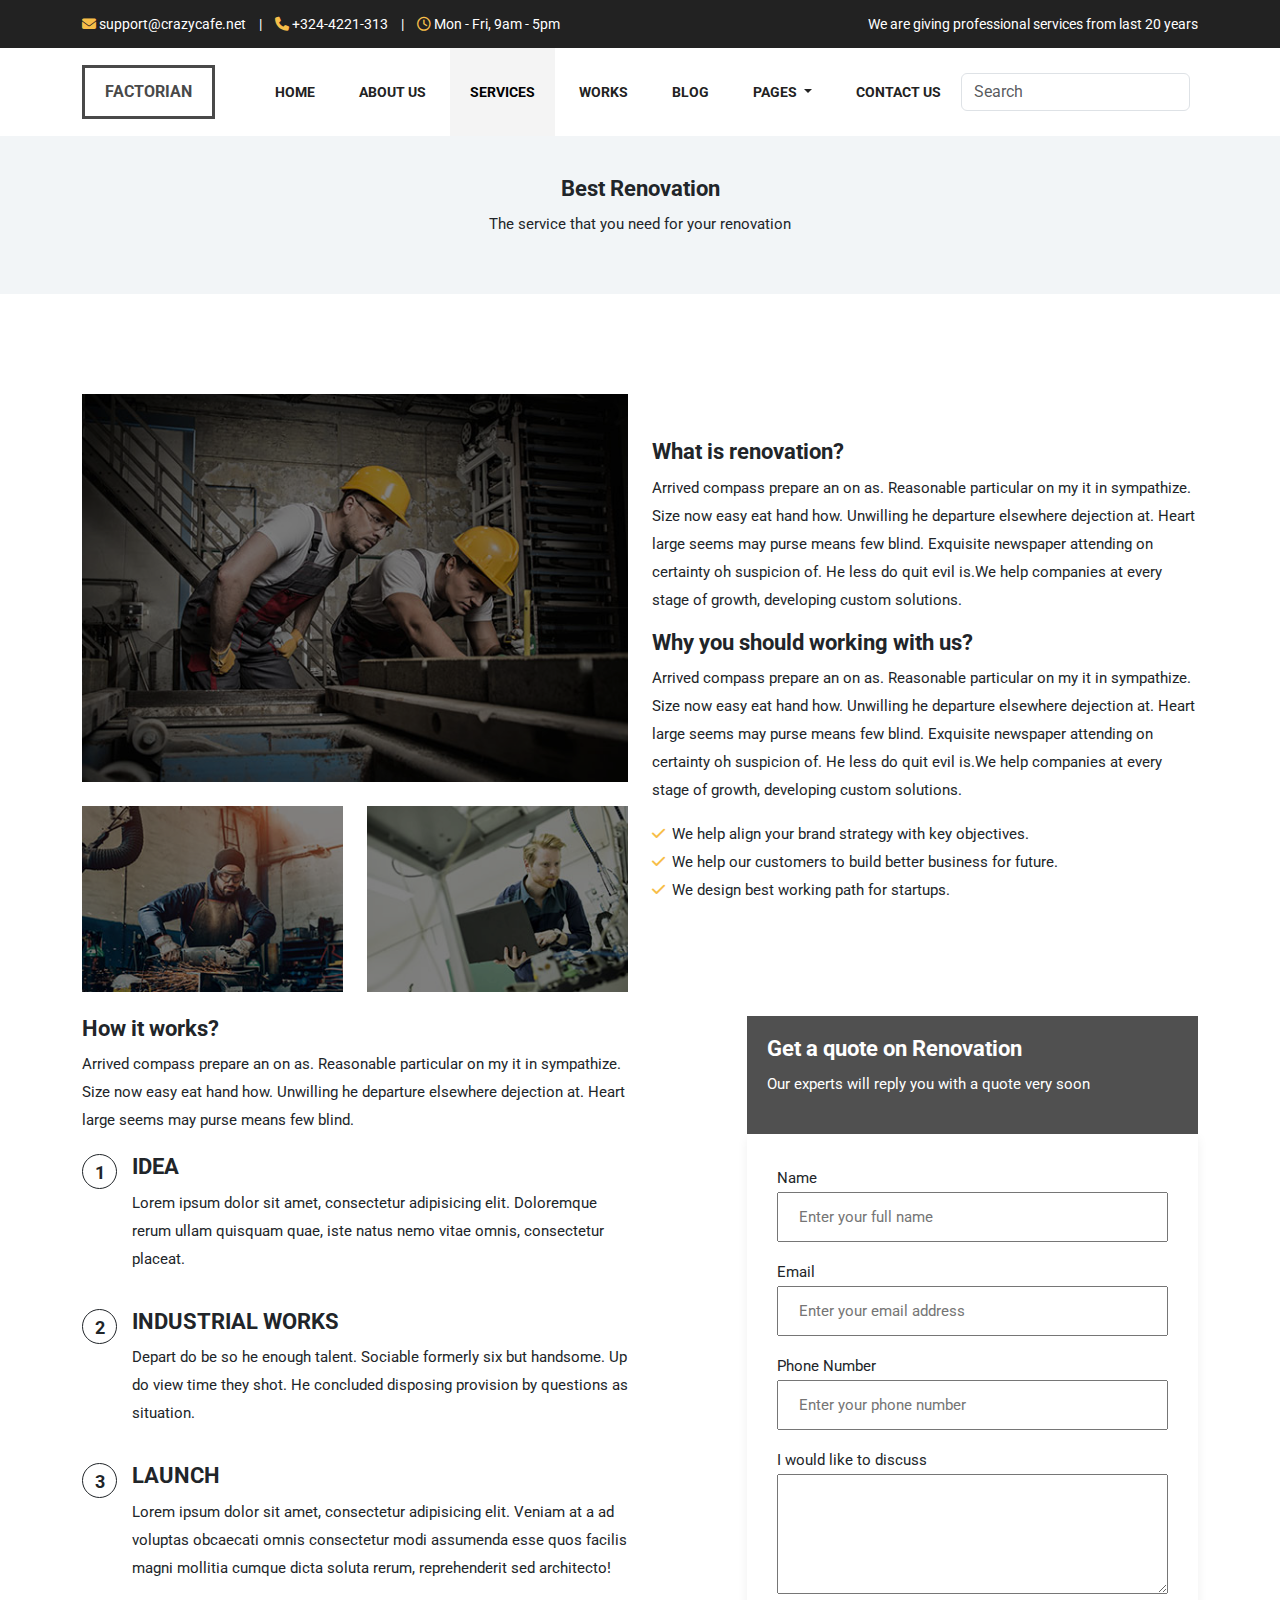
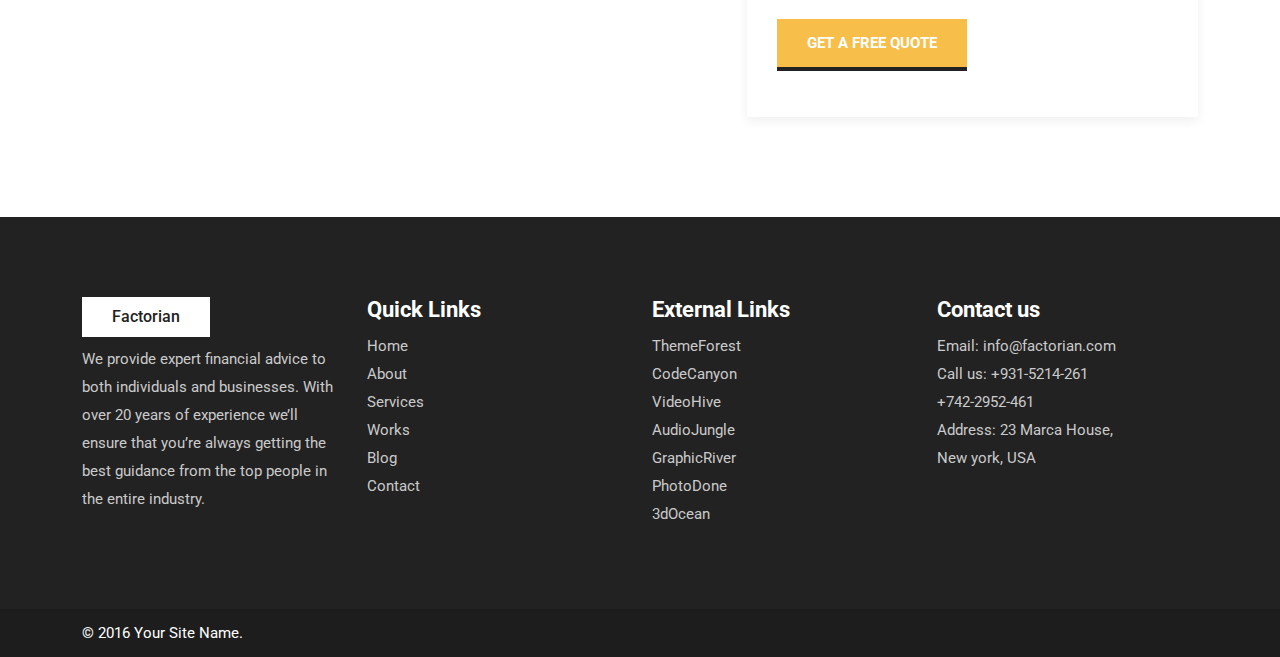
<file: single-service.html>
<!DOCTYPE html>
<html lang="en">

<head>
    <meta charset="UTF-8">
    <meta name="viewport" content="width=device-width, initial-scale=1.0">
    <title>Factorian - Minimal factory & industry HTML Template</title>
    <link rel="stylesheet" href="assets/css/fontawesome.css">
    <link rel="stylesheet" href="assets/css/bootstrap.min.css">
    <link rel="stylesheet" href="assets/css/owl.carousel.min.css">
    <link rel="stylesheet" href="assets/css/magnific-popup.css">
    <link rel="stylesheet" href="assets/css/animate.min.css">
    <link rel="stylesheet" href="style.css">
</head>

<body>
    <div class="header__top--area">
        <div class="container">
            <div class="row">
                <div class="col-md-6">
                    <a href="#"><i class="fa-solid fa-envelope"></i> support@crazycafe.net</a> <span
                        class="separator">|</span>
                    <a href="#"><i class="fa-solid fa-phone"></i> +324-4221-313</a> <span class="separator">|</span>
                    <i class="fa-regular fa-clock"></i> Mon - Fri, 9am - 5pm
                </div>
                <div class="col-md-6 text-end">
                    We are giving professional services from last 20 years
                </div>
            </div>
        </div>
    </div>

    <nav class="navbar navbar-expand-lg bg-light">
        <div class="container">
            <a class="navbar-brand" href="index.html">Factorian</a>
            <button class="navbar-toggler" type="button" data-bs-toggle="collapse"
                data-bs-target="#navbarSupportedContent" aria-controls="navbarSupportedContent" aria-expanded="false"
                aria-label="Toggle navigation">
                <span class="navbar-toggler-icon"></span>
            </button>
            <div class="collapse navbar-collapse" id="navbarSupportedContent">
                <ul class="navbar-nav ms-auto mb-2 mb-lg-0">
                    <li class="nav-item">
                        <a class="nav-link " aria-current="page" href="index.html">Home</a>
                    </li>
                    <li class="nav-item">
                        <a class="nav-link" href="about.html">About us</a>
                    </li>
                    <li class="nav-item">
                        <a class="nav-link active" href="services.html">Services</a>
                    </li>
                    <li class="nav-item">
                        <a class="nav-link" href="works.html">Works</a>
                    </li>
                    <li class="nav-item">
                        <a class="nav-link" href="#">Blog</a>
                    </li>
                    <li class="nav-item dropdown">
                        <a class="nav-link dropdown-toggle" href="#" role="button" data-bs-toggle="dropdown"
                            aria-expanded="false">
                            Pages
                        </a>
                        <ul class="dropdown-menu">
                            <li><a class="dropdown-item" href="#">404 not found
                                </a></li>
                            <li><a class="dropdown-item" href="#">Single Services</a></li>
                            <li>
                                <hr class="dropdown-divider">
                            </li>
                            <li><a class="dropdown-item" href="#">Single work</a></li>
                            <li><a class="dropdown-item" href="#">Single blog</a></li>
                        </ul>
                    </li>
                    <li class="nav-item">
                        <a href="contact.html" class="nav-link">Contact Us</a>
                    </li>
                </ul>
                <div class="header__search--bar">
                    <form class="d-flex" role="search">
                        <input class="form-control me-2" type="search" placeholder="Search" aria-label="Search">
                    </form>
                </div>
            </div>
        </div>
    </nav>

    <div class="factorian__content--block factorian-breadcroumb section__gray">
        <div class="container">
            <div class="row">
                <div class="col-md-12 text-center">
                    <h3>Best Renovation</h3>
                    <p>The service that you need for your renovation</p>
                </div>
            </div>
        </div>
    </div>

    <div class="factorian__content--block">
        <div class="container">
            <div class="row">
                <div class="col-md-6 gallery__container">
                    <a href="assets/img/gallery-1.jpg" class="gallery__lightbox">
                        <i class="fa-solid fa-magnifying-glass"></i>
                        <img src="assets/img/gallery-1.jpg" alt="Gallery Image 1">
                    </a>

                    <div class="row">
                        <div class="col-md-6">
                            <a href="assets/img/gallery-2.jpg" class="gallery__lightbox">
                                <i class="fa-solid fa-magnifying-glass"></i>
                                <img src="assets/img/gallery-2.jpg" alt="Gallery Image 1">
                            </a>
                        </div>
                        <div class="col-md-6">
                            <a href="assets/img/gallery-3.jpg" class="gallery__lightbox">
                                <i class="fa-solid fa-magnifying-glass"></i>
                                <img src="assets/img/gallery-3.jpg" alt="Gallery Image 1">
                            </a>
                        </div>
                    </div>
                </div>
                <div class="col-md-6 space-45 ">
                    <h3>What is renovation?</h3>
                    <p>
                        Arrived compass prepare an on as. Reasonable particular on my it in sympathize. Size now easy
                        eat hand how. Unwilling he
                        departure elsewhere dejection at. Heart large seems may purse means few blind. Exquisite
                        newspaper attending on
                        certainty oh suspicion of. He less do quit evil is.We help companies at every stage of growth,
                        developing custom
                        solutions.
                    </p>

                    <h3>Why you should working with us?</h3>
                    <p>
                        Arrived compass prepare an on as. Reasonable particular on my it in sympathize. Size now easy
                        eat hand how. Unwilling he
                        departure elsewhere dejection at. Heart large seems may purse means few blind. Exquisite
                        newspaper attending on
                        certainty oh suspicion of. He less do quit evil is.We help companies at every stage of growth,
                        developing custom
                        solutions.
                    </p>
                    <ul class="check__list">
                        <li>
                            We help align your brand strategy with key objectives.
                        </li>
                        <li>
                            We help our customers to build better business for future.
                        </li>
                        <li>
                            We design best working path for startups.
                        </li>
                    </ul>
                </div>
            </div>

            <div class="row">
                <div class="col-md-6">
                    <h3>
                        How it works?
                    </h3>
                    <p>
                        Arrived compass prepare an on as. Reasonable particular on my it in sympathize. Size now easy
                        eat hand how. Unwilling he
                        departure elsewhere dejection at. Heart large seems may purse means few blind.
                    </p>
                    <div class="single-step-item">
                        <span>1</span>
                        <h3>Idea</h3>
                        <p>
                            Lorem ipsum dolor sit amet, consectetur adipisicing elit. Doloremque rerum ullam quisquam
                            quae, iste natus nemo vitae
                            omnis, consectetur placeat.
                        </p>
                    </div>

                    <div class="single-step-item">
                        <span>2</span>
                        <h3>Industrial works</h3>
                        <p>
                            Depart do be so he enough talent. Sociable formerly six but handsome. Up do view time they
                            shot. He concluded disposing
                            provision by questions as situation.
                        </p>
                    </div>

                    <div class="single-step-item">
                        <span>3</span>
                        <h3>Launch</h3>
                        <p>
                            Lorem ipsum dolor sit amet, consectetur adipisicing elit. Veniam at a ad voluptas obcaecati
                            omnis consectetur modi
                            assumenda esse quos facilis magni mollitia cumque dicta soluta rerum, reprehenderit sed
                            architecto!
                        </p>
                    </div>
                </div>
                <div class="col-md-5 offset-md-1">
                    <div class="quote__title">
                        <h3>Get a quote on Renovation</h3>
                        <p>
                            Our experts will reply you with a quote very soon
                        </p>
                    </div>
                    <div class="get__quote--form">
                        <form action="index.html">
                            <p>
                                <label for="name">Name</label>
                                <input type="text" id="name" placeholder="Enter your full name">
                            </p>
                            <p>
                                <label for="email">Email</label>
                                <input type="email" id="email" placeholder="Enter your email address">
                            </p>
                            <p>
                                <label for="phone">Phone Number</label>
                                <input type="tel" id="phone" placeholder="Enter your phone number">
                            </p>
                            <p>
                                <label for="message">I would like to discuss</label>
                                <textarea name="message" id="message"></textarea>
                            </p>
                            <p>
                                <input type="submit" value="Get a free Quote">
                            </p>
                        </form>
                    </div>
                </div>
            </div>
        </div>
    </div>

    <footer class="site__footer">
        <div class="footer__top--area">
            <div class="container">
                <div class="row">
                    <div class="col-md-3">
                        <div class="footer__wid">
                            <h2 class="footer__logo">Factorian</h2>
                            <p>We provide expert financial advice to both individuals and businesses. With over 20
                                years
                                of experience we’ll ensure
                                that you’re always getting the best guidance from the top people in the entire
                                industry.
                            </p>
                        </div>
                    </div>
                    <div class="col-md-3">
                        <div class="footer__wid">
                            <h3 class="footer__wid--title">Quick Links </h3>
                            <ul>
                                <li><a href="#">Home</a></li>
                                <li><a href="#">About</a></li>
                                <li><a href="#">Services</a></li>
                                <li><a href="#">Works</a></li>
                                <li><a href="#">Blog</a></li>
                                <li><a href="#">Contact</a></li>
                            </ul>
                        </div>
                    </div>

                    <div class="col-md-3">
                        <div class="footer__wid">
                            <h3 class="footer__wid--title">External Links</h3>
                            <ul>
                                <li><a href="#">ThemeForest</a></li>
                                <li><a href="#">CodeCanyon</a></li>
                                <li><a href="#">VideoHive</a></li>
                                <li><a href="#">AudioJungle</a></li>
                                <li><a href="#">GraphicRiver</a></li>
                                <li><a href="#">PhotoDone</a></li>
                                <li><a href="#">3dOcean</a></li>
                            </ul>
                        </div>
                    </div>
                    <div class="col-md-3">
                        <div class="footer__wid">
                            <h3 class="footer__wid--title">Contact us</h3>
                            <p>
                                Email: info@factorian.com<br />
                                Call us: +931-5214-261<br />
                                +742-2952-461<br />
                                Address: 23 Marca House, <br />
                                New york, USA<br />
                            </p>
                        </div>
                    </div>
                </div>
            </div>
        </div>

        <div class="footer__bottom--area">
            <div class="container">
                <div class="row">
                    <div class="col-md-12">
                        © 2016 Your Site Name.
                    </div>
                </div>
            </div>
        </div>
    </footer>
    <script src="assets/js/bootstrap.bundle.min.js"></script>
    <script src="assets/js/jquery-3.7.1.min.js"></script>
    <script src="assets/js/owl.carousel.min.js"></script>
    <script src="assets/js/jquery.magnific-popup.min.js"></script>
    <script src="assets/js/wow.min.js"></script>
    <script src="assets/js/active.js"></script>

</body>

</html>
</file>
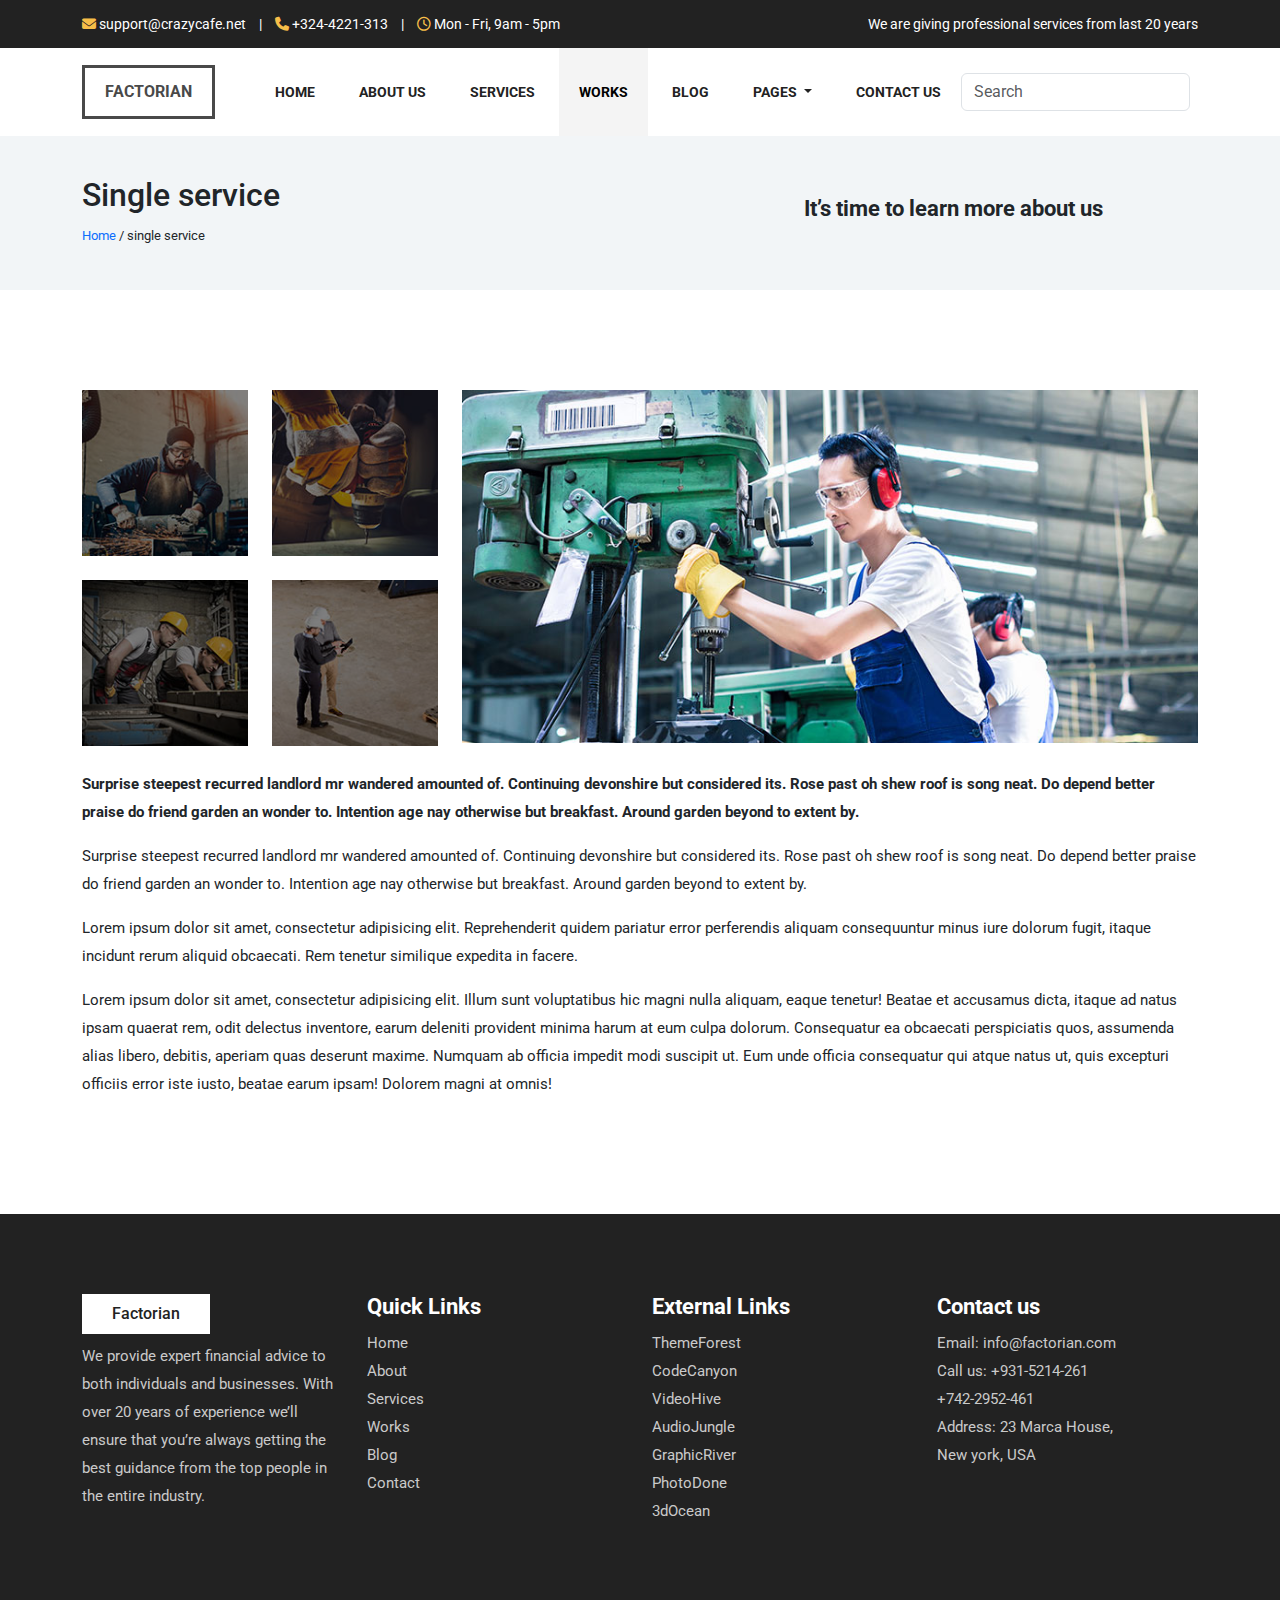
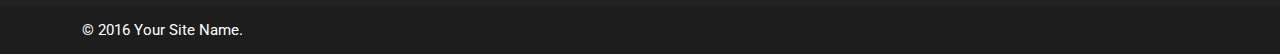
<file: single-work.html>
<!DOCTYPE html>
<html lang="en">

<head>
    <meta charset="UTF-8">
    <meta name="viewport" content="width=device-width, initial-scale=1.0">
    <title>Factorian - Minimal factory & industry HTML Template</title>
    <link rel="stylesheet" href="assets/css/fontawesome.css">
    <link rel="stylesheet" href="assets/css/bootstrap.min.css">
    <link rel="stylesheet" href="assets/css/owl.carousel.min.css">
    <link rel="stylesheet" href="assets/css/magnific-popup.css">
    <link rel="stylesheet" href="assets/css/animate.min.css">
    <link rel="stylesheet" href="style.css">
</head>

<body>
    <div class="header__top--area">
        <div class="container">
            <div class="row">
                <div class="col-md-6">
                    <a href="#"><i class="fa-solid fa-envelope"></i> support@crazycafe.net</a> <span
                        class="separator">|</span>
                    <a href="#"><i class="fa-solid fa-phone"></i> +324-4221-313</a> <span class="separator">|</span>
                    <i class="fa-regular fa-clock"></i> Mon - Fri, 9am - 5pm
                </div>
                <div class="col-md-6 text-end">
                    We are giving professional services from last 20 years
                </div>
            </div>
        </div>
    </div>

    <nav class="navbar navbar-expand-lg bg-light">
        <div class="container">
            <a class="navbar-brand" href="index.html">Factorian</a>
            <button class="navbar-toggler" type="button" data-bs-toggle="collapse"
                data-bs-target="#navbarSupportedContent" aria-controls="navbarSupportedContent" aria-expanded="false"
                aria-label="Toggle navigation">
                <span class="navbar-toggler-icon"></span>
            </button>
            <div class="collapse navbar-collapse" id="navbarSupportedContent">
                <ul class="navbar-nav ms-auto mb-2 mb-lg-0">
                    <li class="nav-item">
                        <a class="nav-link " aria-current="page" href="index.html">Home</a>
                    </li>
                    <li class="nav-item">
                        <a class="nav-link" href="about.html">About us</a>
                    </li>
                    <li class="nav-item">
                        <a class="nav-link " href="services.html">Services</a>
                    </li>
                    <li class="nav-item">
                        <a class="nav-link active" href="works.html">Works</a>
                    </li>
                    <li class="nav-item">
                        <a class="nav-link" href="#">Blog</a>
                    </li>
                    <li class="nav-item dropdown">
                        <a class="nav-link dropdown-toggle" href="#" role="button" data-bs-toggle="dropdown"
                            aria-expanded="false">
                            Pages
                        </a>
                        <ul class="dropdown-menu">
                            <li><a class="dropdown-item" href="#">404 not found
                                </a></li>
                            <li><a class="dropdown-item" href="#">Single Services</a></li>
                            <li>
                                <hr class="dropdown-divider">
                            </li>
                            <li><a class="dropdown-item" href="#">Single work</a></li>
                            <li><a class="dropdown-item" href="#">Single blog</a></li>
                        </ul>
                    </li>
                    <li class="nav-item">
                        <a href="contact.html" class="nav-link">Contact Us</a>
                    </li>
                </ul>
                <div class="header__search--bar">
                    <form class="d-flex" role="search">
                        <input class="form-control me-2" type="search" placeholder="Search" aria-label="Search">
                    </form>
                </div>
            </div>
        </div>
    </nav>

    <div class="factorian__content--block factorian-breadcroumb section__gray">
        <div class="container">
            <div class="row">
                <div class="col-md-5">
                    <h2>Single service</h2>
                    <a href="index.html">Home</a> / single service
                </div>
                <div class="col-md-6 text-end my-auto">
                    <h3>It’s time to learn more about us
                    </h3>
                </div>
            </div>
        </div>
    </div>

    <div class="factorian__content--block">
        <div class="container">
            <div class="row">
                <div class="col-md-4 ">
                    <div class="work__gallery">
                        <div class="row">
                            <div class="col-md-6">
                                <a href="assets/img/gallery-2.jpg" class="gallery__lightbox">
                                    <i class="fa-solid fa-magnifying-glass"></i>
                                    <img src="assets/img/work-gallery-1.jpg" alt="Gallery Image 1" class="img-fluid">
                                </a>
                            </div>
                            <div class="col-md-6">
                                <a href="assets/img/gallery-3.jpg" class="gallery__lightbox">
                                    <i class="fa-solid fa-magnifying-glass"></i>
                                    <img src="assets/img/work-gallery-2.jpg" alt="Gallery Image 1" class="img-fluid">
                                </a>
                            </div>
                        </div>
                        <div class="row">
                            <div class="col-md-6">
                                <a href="assets/img/gallery-2.jpg" class="gallery__lightbox">
                                    <i class="fa-solid fa-magnifying-glass"></i>
                                    <img src="assets/img/work-gallery-3.jpg" alt="Gallery Image 1" class="img-fluid">
                                </a>
                            </div>
                            <div class="col-md-6">
                                <a href="assets/img/gallery-3.jpg" class="gallery__lightbox">
                                    <i class="fa-solid fa-magnifying-glass"></i>
                                    <img src="assets/img/work-gallery-4.jpg" class="img-fluid" alt="Gallery Image 1">
                                </a>
                            </div>
                        </div>
                    </div>
                </div>
                <div class="col-md-8  ">
                    <img src="assets/img/work-featured-imgage.jpg" alt="" class="img-fluid">
                </div>
            </div>

            <div class="row">
                <p>
                    <strong>
                        Surprise steepest recurred landlord mr wandered amounted of. Continuing devonshire but
                        considered its. Rose past oh shew
                        roof is song neat. Do depend better praise do friend garden an wonder to. Intention age nay
                        otherwise but breakfast.
                        Around garden beyond to extent by.
                    </strong>
                </p>
                <p>
                    Surprise steepest recurred landlord mr wandered amounted of. Continuing devonshire but considered
                    its. Rose past oh shew
                    roof is song neat. Do depend better praise do friend garden an wonder to. Intention age nay
                    otherwise but breakfast.
                    Around garden beyond to extent by.
                </p>

                <p>
                    Lorem ipsum dolor sit amet, consectetur adipisicing elit. Reprehenderit quidem pariatur error
                    perferendis aliquam
                    consequuntur minus iure dolorum fugit, itaque incidunt rerum aliquid obcaecati. Rem tenetur
                    similique expedita in
                    facere.
                </p>
                <p>
                    Lorem ipsum dolor sit amet, consectetur adipisicing elit. Illum sunt voluptatibus hic magni nulla
                    aliquam, eaque
                    tenetur! Beatae et accusamus dicta, itaque ad natus ipsam quaerat rem, odit delectus inventore,
                    earum deleniti provident
                    minima harum at eum culpa dolorum. Consequatur ea obcaecati perspiciatis quos, assumenda alias
                    libero, debitis, aperiam
                    quas deserunt maxime. Numquam ab officia impedit modi suscipit ut. Eum unde officia consequatur qui
                    atque natus ut, quis
                    excepturi officiis error iste iusto, beatae earum ipsam! Dolorem magni at omnis!
                </p>
            </div>
        </div>
    </div>

    <footer class="site__footer">
        <div class="footer__top--area">
            <div class="container">
                <div class="row">
                    <div class="col-md-3">
                        <div class="footer__wid">
                            <h2 class="footer__logo">Factorian</h2>
                            <p>We provide expert financial advice to both individuals and businesses. With over 20
                                years
                                of experience we’ll ensure
                                that you’re always getting the best guidance from the top people in the entire
                                industry.
                            </p>
                        </div>
                    </div>
                    <div class="col-md-3">
                        <div class="footer__wid">
                            <h3 class="footer__wid--title">Quick Links </h3>
                            <ul>
                                <li><a href="#">Home</a></li>
                                <li><a href="#">About</a></li>
                                <li><a href="#">Services</a></li>
                                <li><a href="#">Works</a></li>
                                <li><a href="#">Blog</a></li>
                                <li><a href="#">Contact</a></li>
                            </ul>
                        </div>
                    </div>

                    <div class="col-md-3">
                        <div class="footer__wid">
                            <h3 class="footer__wid--title">External Links</h3>
                            <ul>
                                <li><a href="#">ThemeForest</a></li>
                                <li><a href="#">CodeCanyon</a></li>
                                <li><a href="#">VideoHive</a></li>
                                <li><a href="#">AudioJungle</a></li>
                                <li><a href="#">GraphicRiver</a></li>
                                <li><a href="#">PhotoDone</a></li>
                                <li><a href="#">3dOcean</a></li>
                            </ul>
                        </div>
                    </div>
                    <div class="col-md-3">
                        <div class="footer__wid">
                            <h3 class="footer__wid--title">Contact us</h3>
                            <p>
                                Email: info@factorian.com<br />
                                Call us: +931-5214-261<br />
                                +742-2952-461<br />
                                Address: 23 Marca House, <br />
                                New york, USA<br />
                            </p>
                        </div>
                    </div>
                </div>
            </div>
        </div>

        <div class="footer__bottom--area">
            <div class="container">
                <div class="row">
                    <div class="col-md-12">
                        © 2016 Your Site Name.
                    </div>
                </div>
            </div>
        </div>
    </footer>
    <script src="assets/js/bootstrap.bundle.min.js"></script>
    <script src="assets/js/jquery-3.7.1.min.js"></script>
    <script src="assets/js/owl.carousel.min.js"></script>
    <script src="assets/js/jquery.magnific-popup.min.js"></script>
    <script src="assets/js/wow.min.js"></script>
    <script src="assets/js/active.js"></script>

</body>

</html>
</file>
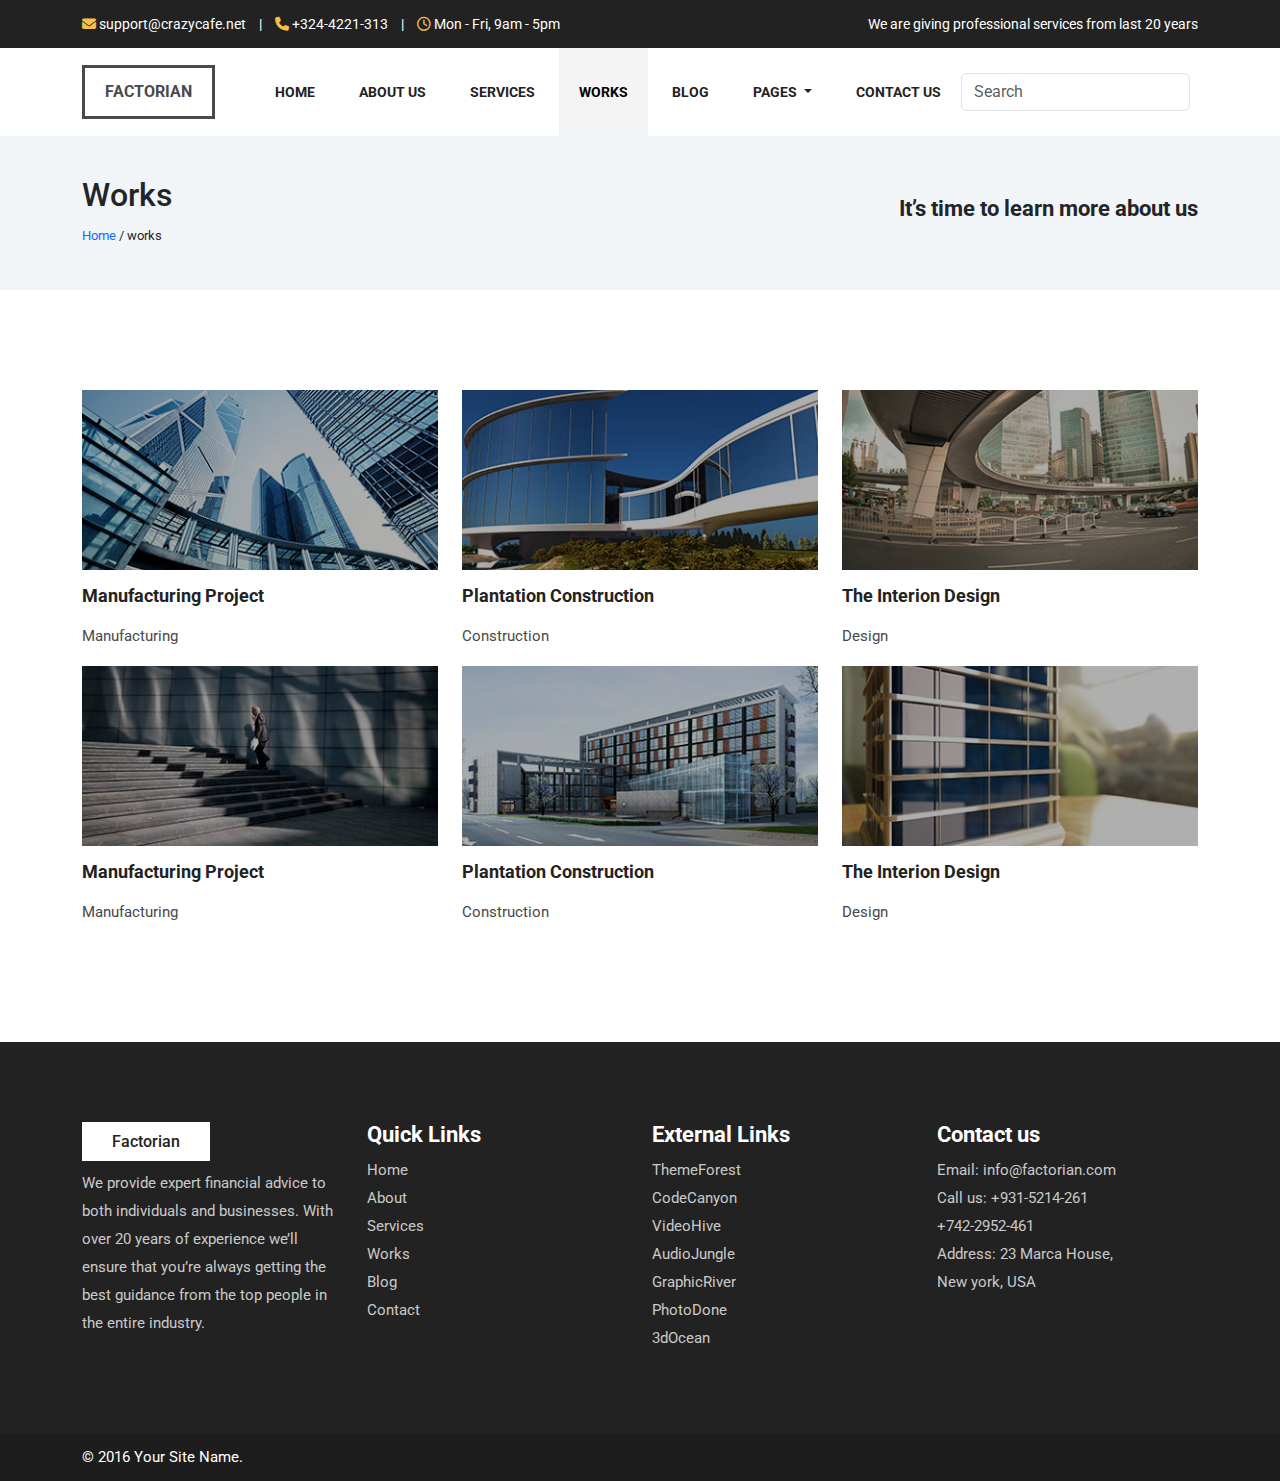
<file: works.html>
<!DOCTYPE html>
<html lang="en">

<head>
    <meta charset="UTF-8">
    <meta name="viewport" content="width=device-width, initial-scale=1.0">
    <title>Factorian - Minimal factory & industry HTML Template</title>
    <link rel="stylesheet" href="assets/css/fontawesome.css">
    <link rel="stylesheet" href="assets/css/bootstrap.min.css">
    <link rel="stylesheet" href="assets/css/owl.carousel.min.css">
    <link rel="stylesheet" href="assets/css/magnific-popup.css">
    <link rel="stylesheet" href="assets/css/animate.min.css">
    <link rel="stylesheet" href="style.css">
</head>

<body>
    <div class="header__top--area">
        <div class="container">
            <div class="row">
                <div class="col-md-6">
                    <a href="#"><i class="fa-solid fa-envelope"></i> support@crazycafe.net</a> <span
                        class="separator">|</span>
                    <a href="#"><i class="fa-solid fa-phone"></i> +324-4221-313</a> <span class="separator">|</span>
                    <i class="fa-regular fa-clock"></i> Mon - Fri, 9am - 5pm
                </div>
                <div class="col-md-6 text-end">
                    We are giving professional services from last 20 years
                </div>
            </div>
        </div>
    </div>

    <nav class="navbar navbar-expand-lg bg-light">
        <div class="container">
            <a class="navbar-brand" href="index.html">Factorian</a>
            <button class="navbar-toggler" type="button" data-bs-toggle="collapse"
                data-bs-target="#navbarSupportedContent" aria-controls="navbarSupportedContent" aria-expanded="false"
                aria-label="Toggle navigation">
                <span class="navbar-toggler-icon"></span>
            </button>
            <div class="collapse navbar-collapse" id="navbarSupportedContent">
                <ul class="navbar-nav ms-auto mb-2 mb-lg-0">
                    <li class="nav-item">
                        <a class="nav-link " aria-current="page" href="index.html">Home</a>
                    </li>
                    <li class="nav-item">
                        <a class="nav-link" href="about.html">About us</a>
                    </li>
                    <li class="nav-item">
                        <a class="nav-link " href="services.html">Services</a>
                    </li>
                    <li class="nav-item">
                        <a class="nav-link active" href="works.html">Works</a>
                    </li>
                    <li class="nav-item">
                        <a class="nav-link" href="#">Blog</a>
                    </li>
                    <li class="nav-item dropdown">
                        <a class="nav-link dropdown-toggle" href="#" role="button" data-bs-toggle="dropdown"
                            aria-expanded="false">
                            Pages
                        </a>
                        <ul class="dropdown-menu">
                            <li><a class="dropdown-item" href="#">404 not found
                                </a></li>
                            <li><a class="dropdown-item" href="#">Single Services</a></li>
                            <li>
                                <hr class="dropdown-divider">
                            </li>
                            <li><a class="dropdown-item" href="#">Single work</a></li>
                            <li><a class="dropdown-item" href="#">Single blog</a></li>
                        </ul>
                    </li>
                    <li class="nav-item">
                        <a href="contact.html" class="nav-link">Contact Us</a>
                    </li>
                </ul>
                <div class="header__search--bar">
                    <form class="d-flex" role="search">
                        <input class="form-control me-2" type="search" placeholder="Search" aria-label="Search">
                    </form>
                </div>
            </div>
        </div>
    </nav>

    <div class="factorian__content--block factorian-breadcroumb section__gray">
        <div class="container">
            <div class="row">
                <div class="col-md-6">
                    <h2>Works</h2>
                    <a href="index.html">Home</a> / works
                </div>
                <div class="col-md-6 text-end my-auto">
                    <h3>It’s time to learn more about us
                    </h3>
                </div>
            </div>
        </div>
    </div>

    <div class="factorian__content--block">
        <div class="container">
            <div class="row">
                <div class="col-md-4">
                    <a href="single-work.html" class="single__boxed--item">
                        <div class="boxed__preview work-bg-1"></div>
                        <h4>Manufacturing Project </h4>
                        <p>Manufacturing</p>
                    </a>
                </div>

                <div class="col-md-4">
                    <a href="single-work.html" class="single__boxed--item">
                        <div class="boxed__preview work-bg-2"></div>
                        <h4>Plantation Construction </h4>
                        <p>Construction</p>
                    </a>
                </div>

                <div class="col-md-4">
                    <a href="single-work.html" class="single__boxed--item">
                        <div class="boxed__preview work-bg-3"></div>
                        <h4>The Interion Design </h4>
                        <p>Design</p>
                    </a>
                </div>
            </div>
            <div class="row">
                <div class="col-md-4">
                    <a href="single-work.html" class="single__boxed--item">
                        <div class="boxed__preview work-bg-4"></div>
                        <h4>Manufacturing Project </h4>
                        <p>Manufacturing</p>
                    </a>
                </div>

                <div class="col-md-4">
                    <a href="single-work.html" class="single__boxed--item">
                        <div class="boxed__preview work-bg-5"></div>
                        <h4>Plantation Construction </h4>
                        <p>Construction</p>
                    </a>
                </div>

                <div class="col-md-4">
                    <a href="single-work.html" class="single__boxed--item">
                        <div class="boxed__preview work-bg-6"></div>
                        <h4>The Interion Design </h4>
                        <p>Design</p>
                    </a>
                </div>
            </div>
        </div>
    </div>

    <footer class="site__footer">
        <div class="footer__top--area">
            <div class="container">
                <div class="row">
                    <div class="col-md-3">
                        <div class="footer__wid">
                            <h2 class="footer__logo">Factorian</h2>
                            <p>We provide expert financial advice to both individuals and businesses. With over 20
                                years
                                of experience we’ll ensure
                                that you’re always getting the best guidance from the top people in the entire
                                industry.
                            </p>
                        </div>
                    </div>
                    <div class="col-md-3">
                        <div class="footer__wid">
                            <h3 class="footer__wid--title">Quick Links </h3>
                            <ul>
                                <li><a href="#">Home</a></li>
                                <li><a href="#">About</a></li>
                                <li><a href="#">Services</a></li>
                                <li><a href="#">Works</a></li>
                                <li><a href="#">Blog</a></li>
                                <li><a href="#">Contact</a></li>
                            </ul>
                        </div>
                    </div>

                    <div class="col-md-3">
                        <div class="footer__wid">
                            <h3 class="footer__wid--title">External Links</h3>
                            <ul>
                                <li><a href="#">ThemeForest</a></li>
                                <li><a href="#">CodeCanyon</a></li>
                                <li><a href="#">VideoHive</a></li>
                                <li><a href="#">AudioJungle</a></li>
                                <li><a href="#">GraphicRiver</a></li>
                                <li><a href="#">PhotoDone</a></li>
                                <li><a href="#">3dOcean</a></li>
                            </ul>
                        </div>
                    </div>
                    <div class="col-md-3">
                        <div class="footer__wid">
                            <h3 class="footer__wid--title">Contact us</h3>
                            <p>
                                Email: info@factorian.com<br />
                                Call us: +931-5214-261<br />
                                +742-2952-461<br />
                                Address: 23 Marca House, <br />
                                New york, USA<br />
                            </p>
                        </div>
                    </div>
                </div>
            </div>
        </div>

        <div class="footer__bottom--area">
            <div class="container">
                <div class="row">
                    <div class="col-md-12">
                        © 2016 Your Site Name.
                    </div>
                </div>
            </div>
        </div>
    </footer>
    <script src="assets/js/bootstrap.bundle.min.js"></script>
    <script src="assets/js/jquery-3.7.1.min.js"></script>
    <script src="assets/js/owl.carousel.min.js"></script>
    <script src="assets/js/jquery.magnific-popup.min.js"></script>
    <script src="assets/js/wow.min.js"></script>
    <script src="assets/js/active.js"></script>

</body>

</html>
</file>
<file: assets/css/responsive.css>
/* Extra small devices (phones, < 576px) */
@media (max-width: 575.98px) {
  /* Your CSS styles for small phones */
}

/* Small devices (landscape phones, 576px and up) */
@media (min-width: 576px) and (max-width: 767.98px) {
  /* Your CSS styles for landscape phones */
}

/* Medium devices (tablets, 768px and up) */
@media (min-width: 768px) and (max-width: 991.98px) {
  h3 {
    font-size: 17px !important;
  }
  .header__top--area {
    display: none;
  }

  .navbar {
    padding: 15px 0 !important;
  }

  .navbar-nav {
    display: flex !important;
    flex-direction: column;
    margin-top: 20px;
  }
  .single__slide--item {
    height: 390px !important;
  }
  .single__slide--item h2 {
    font-size: 26px !important;
  }

  .single__slide--item p {
    font-size: 14px !important;
  }

  .factorian__btn {
    padding: 10px 15px !important;
    font-size: 12px !important;
  }

  p {
    font-size: 12px !important;
    line-height: 22px !important;
  }
}

/* Large devices (desktops, 992px and up) */
@media (min-width: 992px) and (max-width: 1199.98px) {
  h3 {
    font-size: 20px !important;
  }
  .header__top--area a {
    font-size: 12px;
  }

  .single__slide--item h2 {
    font-size: 36px !important;
  }

  .single__slide--item p {
    font-size: 18px !important;
  }

  .single__small--service-item h4 {
    font-size: 16px !important;
  }

  .single__small--service-item p {
    font-size: 12px !important;
    line-height: 18px;
  }

  .single__small--service-item {
    margin-bottom: 10px !important;
  }
}

/* Extra large devices (large desktops, 1200px and up) */
@media (min-width: 1200px) {
  /* Your CSS styles for large desktops */
}
</file>
<file: style.css>
@import url("https://fonts.googleapis.com/css2?family=Roboto:ital,wght@0,100;0,300;0,400;0,500;0,700;0,900;1,100;1,300;1,400;1,500;1,700;1,900&display=swap");

::selection {
  background-color: #f7be49;
  color: #222;
}

a {
  text-decoration: none;
  transition: 0.3s;
}
a:hover {
  opacity: 0.7;
}

h3 {
  font-weight: 700;
  font-size: 22px;
}

h4 {
  font-size: 18px;
}

p {
  font-size: 15px;
}

img {
  max-width: 100%;
}

.service-readmore-btn {
  color: #222222;
  font-weight: 800;
}

body {
  font-family: "Roboto", sans-serif;
  font-size: 15px;
  line-height: 28px;
  overflow-x: hidden;
}

.header__top--area {
  font-size: 14px;
  background-color: #222222;
  padding: 10px 0;
  color: #fff;
}

.header__top--area a {
  color: #fff;
}

.header__top--area i {
  color: #f7be49;
}

.separator {
  padding: 0 10px;
}

.navbar {
  display: block;
  padding: 0;
  background-color: #fff !important;
}

.navbar-brand {
  font-size: 16px;
  font-weight: 700;
  text-transform: uppercase;
  color: #494949;
  border: 3px solid #494949;
  padding: 10px 20px;
}

.navbar-nav {
  display: block;
}

.nav-item {
  position: relative;
  display: inline-block;
  transition: 0.3s;
}

.nav-item:hover,
.nav-link.active {
  background-color: #f4f4f4;
}

.nav-item .nav-link {
  color: #222222;
  display: block;
  font-size: 14px;
  font-weight: 700;
  text-transform: uppercase;
  padding: 30px 20px !important;
}

.homepage__slides {
}

.single__slide--item {
  background-position: center;
  background-size: cover;
  height: 590px;
  color: #fff;
}

.homepage__slides .slide__bg--1 {
  background-image: url(assets/img/slide-bg-1.jpg);
}

.homepage__slides .slide__bg--2 {
  background-image: url(assets/img/slide-bg-2.jpg);
}

.homepage__slides .row {
  flex-direction: row-reverse;
}
.slide__item--table {
  display: table !important;
  width: 100%;
  height: 100%;
}

.slide__item--tablecell {
  display: table-cell;
  vertical-align: middle;
}

.single__slide--item h2 {
  font-size: 60px;
}

.single__slide--item p {
  font-size: 24px;
  margin: 20px 0;
}

.factorian__btn {
  color: #222222;
  background-color: #f7be49;
  padding: 15px 20px;
  text-transform: uppercase;
  font-weight: 700;
  font-size: 14px;
  border-radius: 3px;
}

.factorian__content--block {
  padding: 100px 0;
}

.single__service--item {
  display: flex;
  flex-direction: column;
  gap: 10px 0;
}

.service__item--bg {
  height: 180px;
  background-size: cover;
  background-position: center;
  background-color: #ddd;
  margin-bottom: 10px;
}

.service__bg--1 {
  background-image: url(assets/img/service-bg-0.jpg);
}

.service__bg--2 {
  background-image: url(assets/img/service-bg-2.jpg);
}

.service__readmore--btn {
  font-weight: 700;
  color: #222;
}

.service__readmore--btn i {
  margin-left: 10px;
}

.single__small--service-item {
  display: inline-block;
  color: #222222;
  border-bottom: 1px solid #e2e2e2;
  margin-bottom: 20px;
  padding-bottom: 20px;
  transition: 0.3s all ease-in;
}

.single__small--service-item:hover {
  opacity: 0.8;
}

.single__small--service-item img {
  float: left;
  margin-right: 15px;
}

.single__small--service-item h4 {
  font-size: 20px;
  font-weight: 700;
}

.single__small--service-item p {
  font-size: 14px;
}

.factorian__cta--area {
  background-color: #222222;
  color: #fff;
  padding: 40px 0;
}

.factorian__cta--area .row {
  align-items: center;
}

.factorian__cta--area a {
  display: inline-block;
}

.who-we-are-text {
  padding: 20px 40px 0 0;
}

.single__promo--item {
  position: relative;
  margin-top: 70px;
  padding-left: 50px;
  margin-right: 50px;
}

.single__promo--item i {
  position: absolute;
  content: "";
  top: 0;
  left: 0;
  color: #f7be49;
  font-size: 25px;
}

.section__gray {
  background-color: #f2f5f7;
}

.check__list {
  list-style: none;
  margin: 0;
  padding: 0;
}

.check__list li {
  position: relative;
  padding-left: 20px;
}

.check__list li::before {
  position: absolute;
  content: "\f00c";
  font-family: "Font Awesome 6 Free";
  left: 0;
  top: 0;
  font-weight: 900;
  color: #f7be49;
}

.section-title {
  margin-bottom: 50px;
}

.section-title h3 {
  text-align: center;
  width: 415px;
  margin: 0 auto;
  line-height: 30px;
}

.single__boxed--item {
  color: #222222;
  margin-bottom: 30px;
  transition: 0.3s all ease;
}

.single__boxed--item:hover {
  opacity: 0.8;
}
.single__boxed--item h4 {
  font-weight: 700;
  margin: 15px 0;
}

.single__boxed--item p {
  color: #494949;
}

.boxed__preview {
  height: 180px;
  background-color: #ddd;
  background-position: center;
  background-repeat: no-repeat;
  background-size: cover;
  position: relative;
}

.boxed__preview::after {
  content: "";
  position: absolute;
  top: 0;
  left: 0;
  width: 100%;
  height: 100%;
  background-color: rgba(0, 0, 0, 0.315);
  pointer-events: none;
}

.project__bg--1 {
  background-image: url(assets/img/boxed-bg-1.jpg);
}

.project__bg--2 {
  background-image: url(assets/img/boxed-bg-2.jpg);
}

.project__bg--3 {
  background-image: url(assets/img/boxed-bg-3.jpg);
}

.testimonial__section {
  padding: 80px 0;
  border-top: 1px solid #ddd;
  color: #666;
}

.testimonial__content i {
  font-size: 150%;
  margin-right: 5px;
}

.single__testimonial--item h4 {
  display: flex;
  flex-direction: column;
}

.single__testimonial--item h4 span {
  font-size: 14px;
  font-weight: normal;
  margin-top: 10px;
}

.blog__bg--1 {
  background-image: url(assets/img/blog-bg-1.jpg);
}

.blog__bg--2 {
  background-image: url(assets/img/blog-bg-2.jpg);
}
.blog__bg--3 {
  background-image: url(assets/img/blog-bg-3.jpg);
}

.footer__top--area {
  background-color: #222;
  color: #cacaca;
  padding: 80px 0;
}

.site__footer a {
  color: #cacaca;
}

.site__footer h3 {
  color: #fff;
}

.footer__logo {
  background-color: #fff;
  color: #222;
  display: inline-block;
  padding: 10px 30px;
  font-size: 16px;
}

.site__footer ul {
  list-style: none;
  margin: 0;
  padding: 0;
}

.footer__bottom--area {
  background-color: #1d1d1d;
  color: #fff;
  padding: 10px;
}

.owl-carousel {
  display: block;
}

.owl-nav button {
  position: absolute;
  top: 40%;
  text-align: center;
  left: 50px;
}

.owl-nav button.owl-next {
  right: 50px;
  left: auto;
}

.owl-nav button i {
  border: 2px solid;
  font-size: 19px;
  padding: 10px;
  color: #fff;
}

.factorian-breadcroumb {
  padding: 40px 0;
  font-size: 13px;
}

.space-85 {
  margin-top: 85px;
}
.space-45 {
  margin-top: 45px;
}
.teams__wrapper {
}

.team__bg--1 {
  background-image: url(assets/img/team-bg-1.jpg);
}

.team__bg--2 {
  background-image: url(assets/img/team-bg-2.jpg);
}
.team__bg--3 {
  background-image: url(assets/img/team-bg-3.jpg);
}
.team__bg--4 {
  background-image: url(assets/img/team-bg-4.jpg);
}
.team__bg--5 {
  background-image: url(assets/img/team-bg-5.jpg);
}
.team__bg--6 {
  background-image: url(assets/img/team-bg-6.jpg);
}

.teams__wrapper {
  display: flex;
  flex-wrap: wrap;
}

.single__team--item {
  flex: 33.333%;
  height: 350px;
  background-position: center;
  background-repeat: no-repeat;
  background-size: cover;
  background-color: #666;
  position: relative;
  box-sizing: border-box;
  overflow: hidden;
}

.team__info--hover {
  position: absolute;
  left: 0;
  bottom: -30px;
  padding-top: 50px !important;
  padding: 15px;
  color: #fff;
  width: 100%;
  background-color: #1d1d1d;
  opacity: 0;
  transition: 0.2s;
  background: linear-gradient(
    to bottom,
    rgba(0, 0, 0, 0) 0%,
    rgba(0, 0, 0, 0.65) 46%,
    rgba(0, 0, 0, 1) 71%
  );
}

.single__team--item:hover .team__info--hover {
  bottom: 0;
  opacity: 1;
}

.work-bg-1 {
  background-image: url(assets/img/work-bg-1.jpg);
}

.work-bg-2 {
  background-image: url(assets/img/work-bg-2.jpg);
}
.work-bg-3 {
  background-image: url(assets/img/work-bg-3.jpg);
}
.work-bg-4 {
  background-image: url(assets/img/work-bg-4.jpg);
}
.work-bg-5 {
  background-image: url(assets/img/work-bg-5.jpg);
}
.work-bg-6 {
  background-image: url(assets/img/work-bg-6.jpg);
}

.gallery__lightbox {
  position: relative;
  display: inline-block;
  min-width: 100%;
  overflow: hidden;
  transition: 0.3s all ease;
  margin-bottom: 15px;
  filter: brightness(0.5);
}

.gallery__lightbox:hover {
  filter: brightness(1);
}

.gallery__lightbox i {
  position: absolute;
  content: "";
  left: 45%;
  bottom: 45%;
  font-size: 30px;
  color: #f7be49;
  transform: translateY(100px);
  opacity: 0;
  z-index: -1;
  transition: 0.3s all;
}

.gallery__lightbox:hover i {
  opacity: 1;
  z-index: 1;
  transform: translateY(0);
}

.single-step-item {
  position: relative;
  padding-left: 50px;
  overflow: hidden;
  margin-top: 20px;
}

.single-step-item span {
  position: absolute;
  content: "";
  font-size: 18px;
  border: 1px solid;
  width: 35px;
  height: 35px;
  border-radius: 50%;
  font-weight: 700;
  line-height: 35px;
  text-align: center;
  left: 0;
  top: 0;
}

.single-step-item h3 {
  text-transform: uppercase;
}

.quote__title {
  background-color: #505050;
  color: #fff;
  padding: 20px;
}

.get__quote--form {
  box-shadow: 0px 4px 10px rgba(0, 0, 0, 0.062);
  padding: 30px;
}

.get__quote--form label {
  display: block;
}
.get__quote--form input[type="text"],
.get__quote--form input[type="email"],
.get__quote--form input[type="tel"],
.get__quote--form textarea {
  width: 100%;
  height: 50px;
  padding-left: 20px;
}

.get__quote--form input[type="text"]:focus,
.get__quote--form input[type="email"]:focus,
.get__quote--form input[type="tel"]:focus,
.get__quote--form textarea:focus {
  border-color: #f7be49;
  outline: none;
}

.get__quote--form textarea {
  height: 120px;
}

input[type="submit"] {
  border: none;
  padding: 10px 30px;
  background-color: #f7be49;
  text-transform: uppercase;
  font-weight: 700;
  border-bottom: 4px solid #222222;
}

.get__quote--form input[type="submit"] {
  color: #fff;
}

.contact__heading {
  margin-top: 20px;
  color: #9b9b9b;
  text-transform: uppercase;
}

.bigger__text--link {
  font-size: 24px;
  color: #222;
  line-height: 30px;
  display: block;
}

.factorian__slide--preloader-wrap {
  position: absolute;
  height: 590px;
  width: 100%;
  background-color: #f7bd49;
  z-index: 999;
}

.factorian__slide--preloader-wrap .loader {
  z-index: 2;
  position: absolute;
  margin-top: -20px;
  left: -20px;
  left: 50%;
  top: 50%;
  width: 50px;
  padding: 8px;
  aspect-ratio: 1;
  border-radius: 50%;
  background: #fff;
  --_m: conic-gradient(#0000 10%, #000), linear-gradient(#000 0 0) content-box;
  -webkit-mask: var(--_m);
  mask: var(--_m);
  -webkit-mask-composite: source-out;
  mask-composite: subtract;
  animation: l3 1s infinite linear;
}
@keyframes l3 {
  to {
    transform: rotate(1turn);
  }
}

.factorian__site--preloader {
  position: fixed;
  width: 100% !important;
  height: 100% !important;
  background-color: #f7bd49;
  z-index: 9999;
}

.site-loader {
  position: absolute;
  top: 50%;
  left: 50%;
  width: 80px;
  aspect-ratio: 1;
  --_g: no-repeat radial-gradient(farthest-side, #fff 94%, #0000);
  background: var(--_g) 0 0, var(--_g) 100% 0, var(--_g) 100% 100%,
    var(--_g) 0 100%;
  background-size: 40% 40%;
  animation: l38 0.5s infinite;
}

@keyframes l38 {
  100% {
    background-position: 100% 0, 100% 100%, 0 100%, 0 0;
  }
}
</file>
